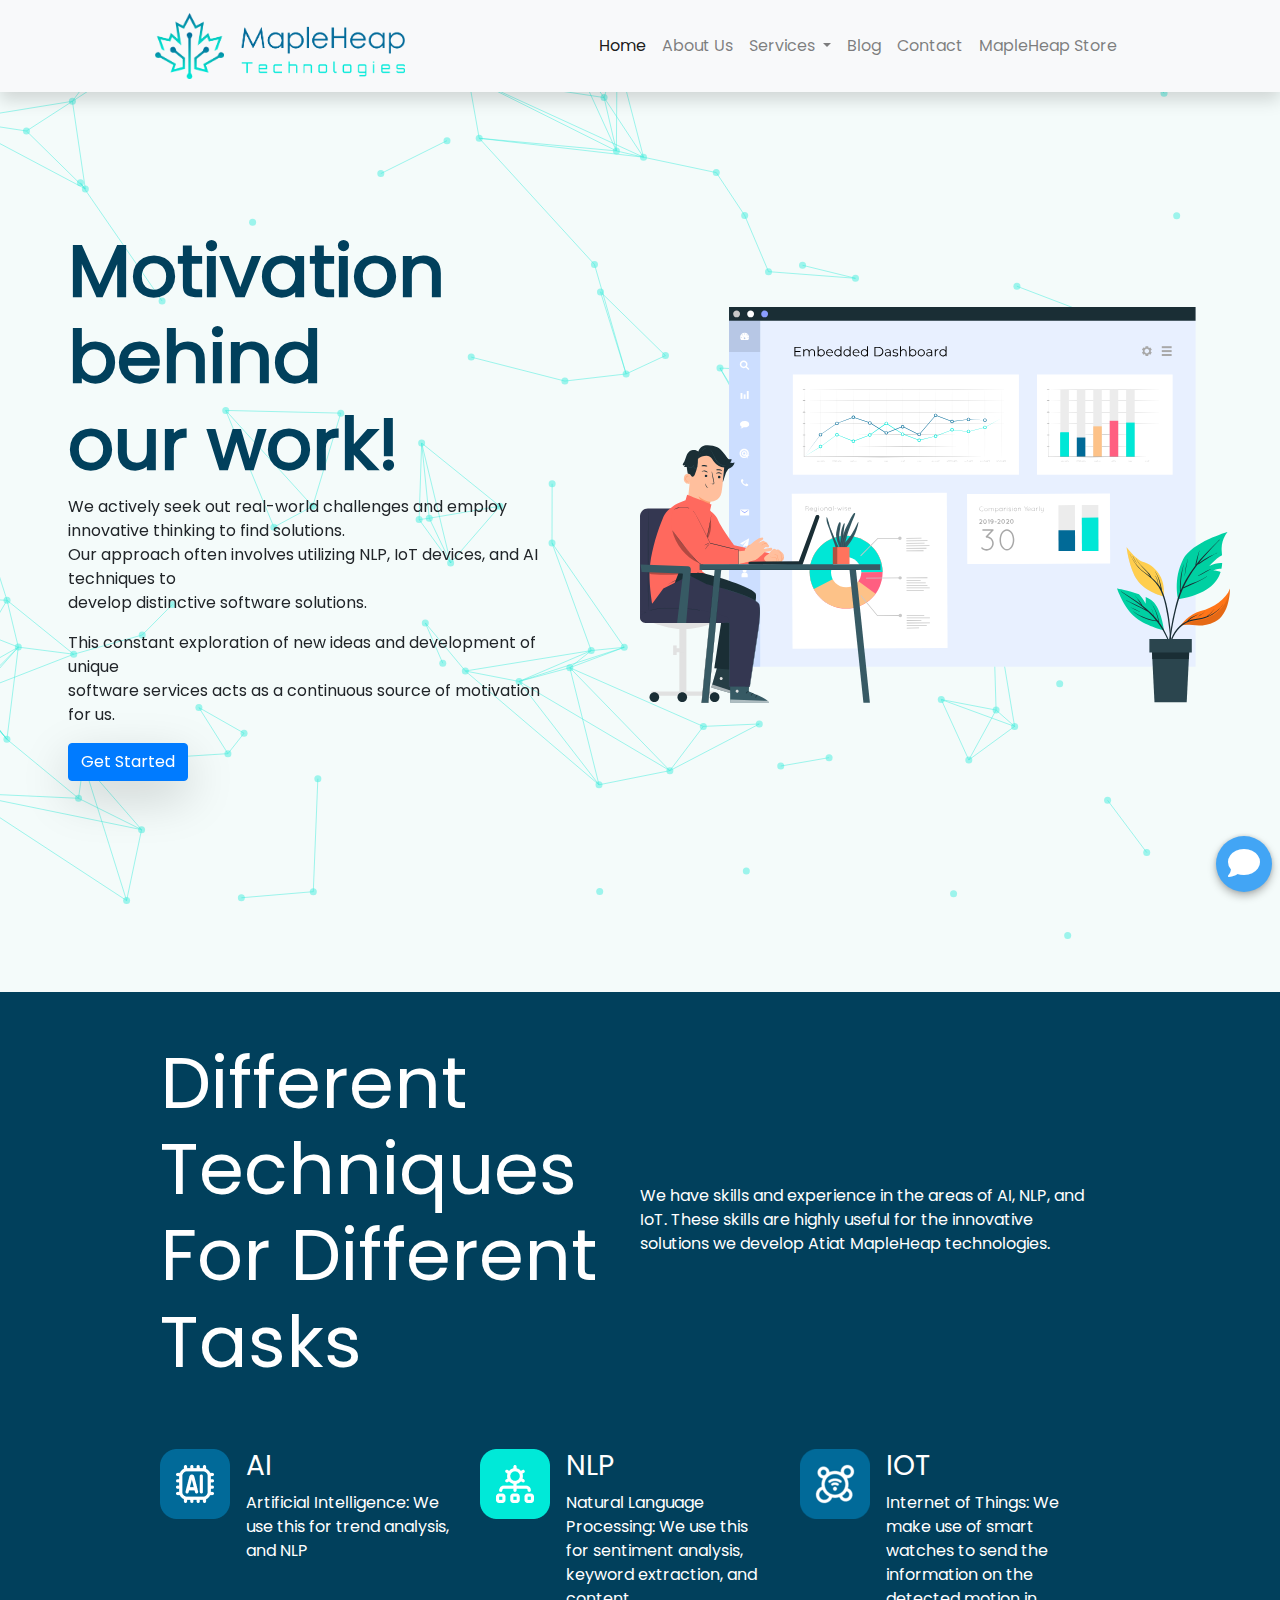
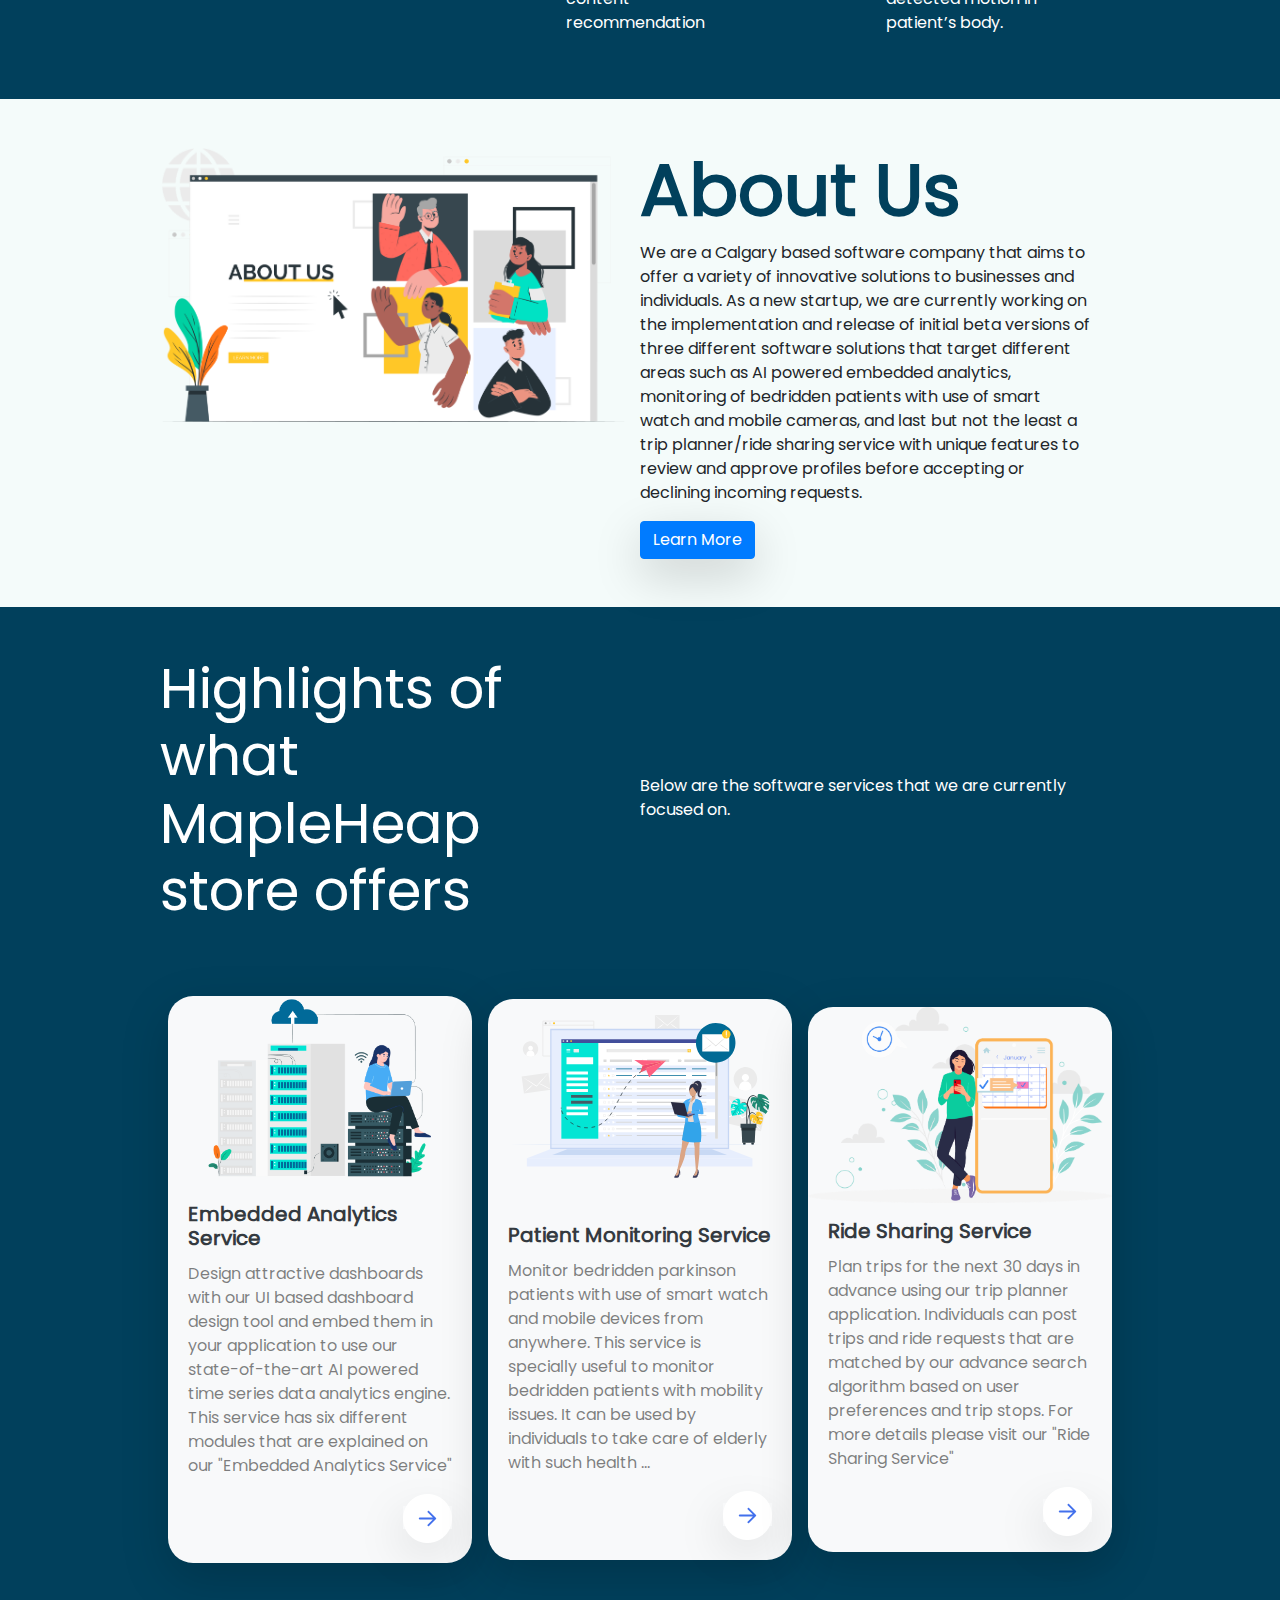
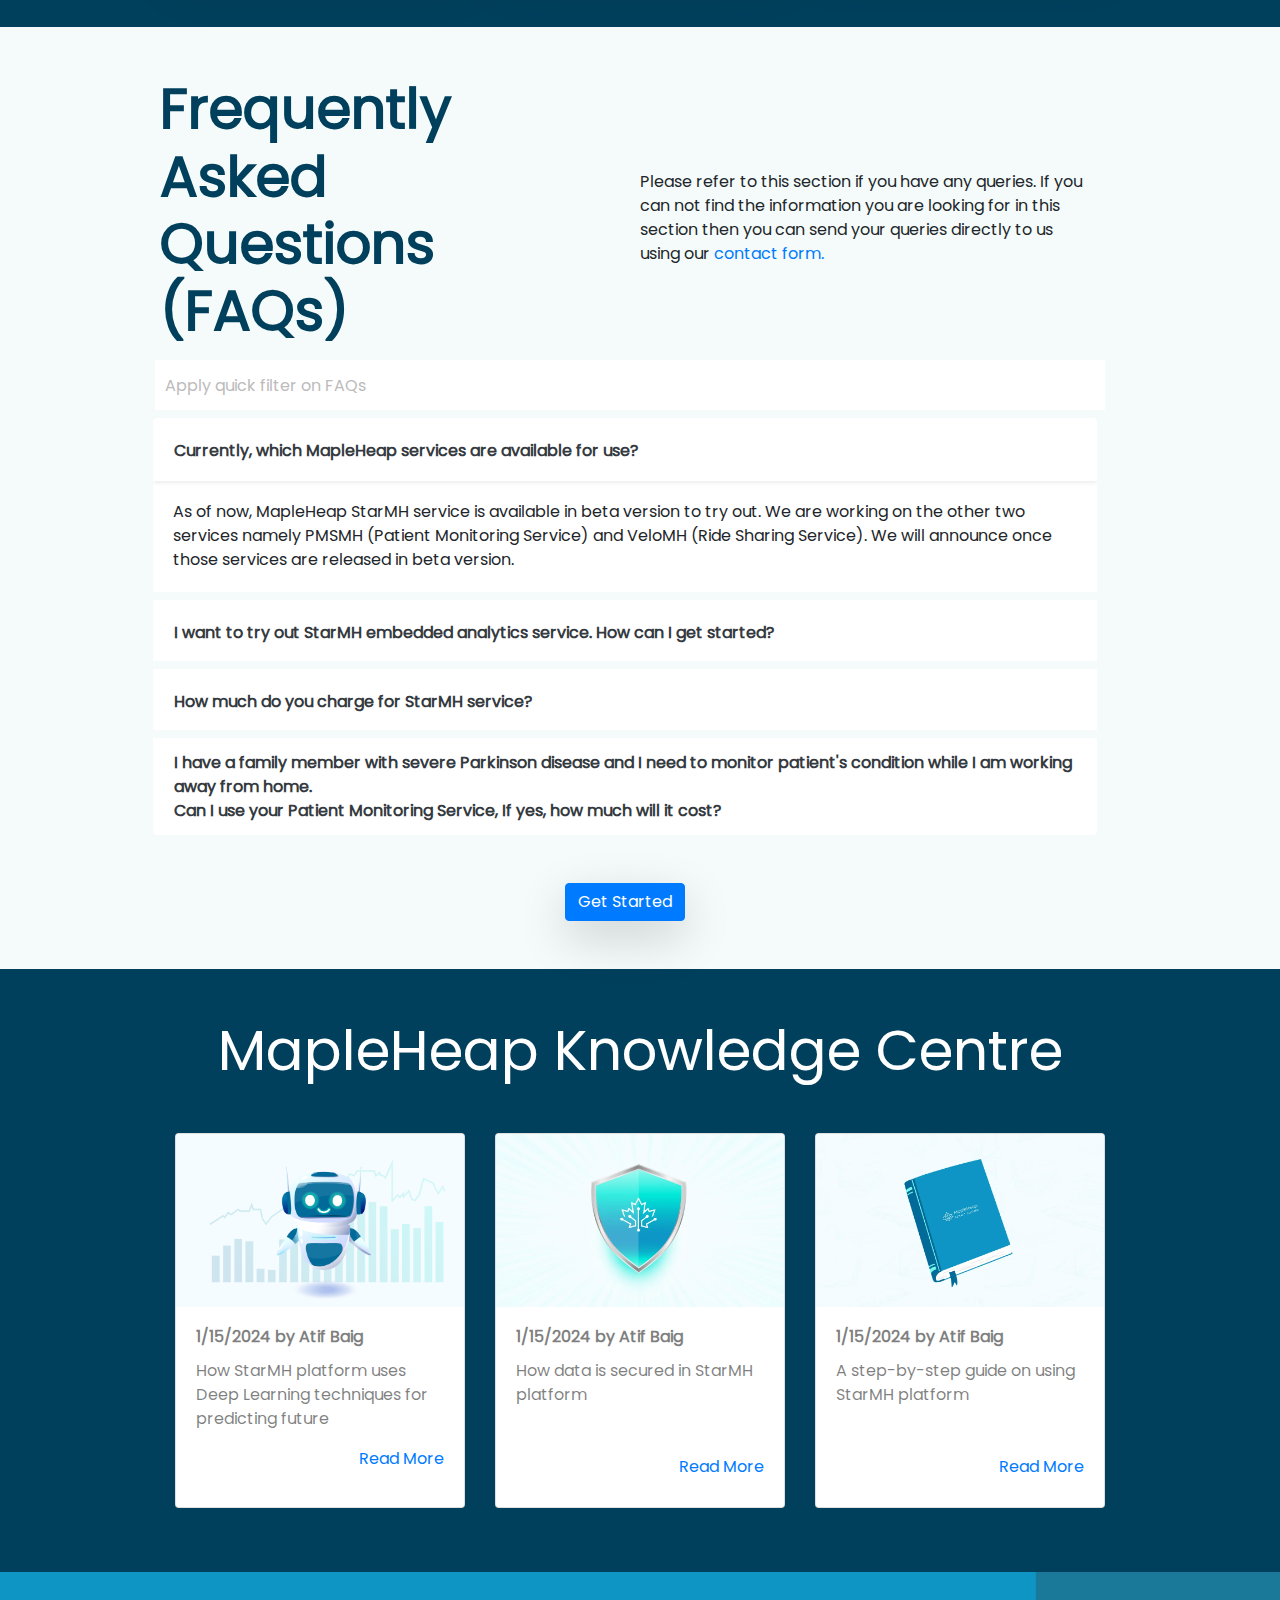
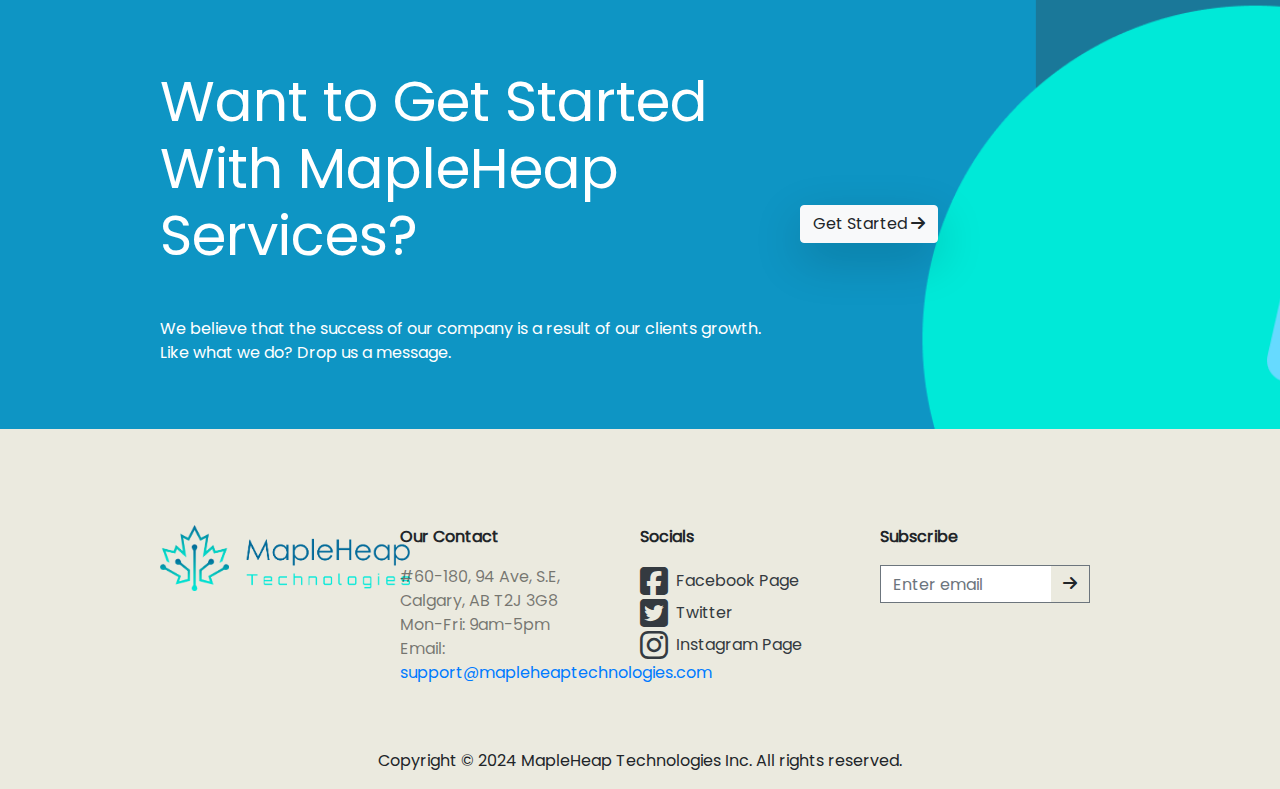
<file: index.html>
<!doctype html>
<html lang="en">
    <head>
        <!-- Required meta tags -->
        <meta charset="utf-8">
        <meta name="viewport" content="width=device-width, initial-scale=1, shrink-to-fit=no">

        <meta name="keywords" content="software company Calgary, software development companies in calgary, custom software development calgary, innovative software solutions calgary, unique and innovative software solutions, ai software company, MapleHeap, Maple Heap Technologies, Maple Heap, mapleheap technologies, calgary based software company, ai powered embedded analytics  ">
<meta name="description" content="Discover innovative software solutions with Maple Heap Technologies. From custom software development to digital transformation, we empower businesses to thrive in the digital landscape.">
<meta name="author" content="Mapleheap Technologies">
<title>Calgary Based Software Company | MapleHeap Technologies</title>
<meta content="https://mapleheaptech.com/" property="og:url">
<link rel="canonical" href="index.html">
<meta content="Calgary Based Software Company | MapleHeap Technologies" property="og:title">
<meta name="twitter:title" content="Calgary Based Software Company | MapleHeap Technologies">
<meta content="website" property="og:type">
<meta property="og:description" content="Mapleheap Technologies is a Calgary based software company offering innovative solutions for businesses. We specialize in AI powered embedded analytics and monitoring bedridden patients with smart ...">
<meta name="twitter:description" content="Mapleheap Technologies is a Calgary based software company offering innovative solutions for businesses. We specialize in AI powered embedded analytics and monitoring bedridden patients with smart ...">
<meta property="og:site_name" content="MapleHeap Technologies">
<meta content="https://assets.zyrosite.com/cdn-cgi/image/format=auto,w=1200,h=630,fit=crop,f=jpeg/AwvjWxzVyZHrXGDa/logo-AGBM81MVqxFL9DM1.png" property="og:image">
<meta content="https://assets.zyrosite.com/cdn-cgi/image/format=auto,w=1200,h=630,fit=crop,f=jpeg/AwvjWxzVyZHrXGDa/logo-AGBM81MVqxFL9DM1.png" name="twitter:image">
<meta content="" property="og:image:alt">
<meta content="" name="twitter:image:alt">
<meta name="twitter:card" content="summary_large_image">
<meta name="google-site-verification" content="36LTATam-WHot24afj4OMF_v4n-lGDnP8o598WHcSMw" />

        <link rel="icon" href="assets/img/icon.png">

        <!-- Bootstrap CSS -->
        <link rel="stylesheet" href="assets/bootstrap-4.4.1-dist/css/bootstrap.min.css">
        <link href="libs/fontawesome/css/fontawesome.css" rel="stylesheet" />
        <link href="libs/fontawesome/css/brands.css" rel="stylesheet" />
        <link href="libs/fontawesome/css/solid.css" rel="stylesheet" />
        <link href="libs/chat/chat.css" rel="stylesheet" type="text/css"/>
                
        <!-- custom style  -->
        <link rel="stylesheet" href="css/style.css">

        <script type="application/ld+json">
            {
                "@context": "https://schema.org",
                "@type": "Organization",
                "name": "MapleHeap Technologies",
                "url": "https://mapleheaptech.com/",
                "logo": "",

                "contactPoint": {
                    "@type": "ContactPoint",
                    "telephone": "",
                    "contactType": "customer service",
                    "areaServed": "CA",
                    "availableLanguage": "en"
                },

                "address": {
                    "@type": "PostalAddress",
                    "streetAddress": "#60-180, 94 Ave, S.E, Calgary, AB T2J 3G8 ",
                    "addressLocality": "Calgary",
                    "postalCode": "T2J 3G8",
                    "addressRegion": "Alberta",
                    "addressCountry": "CA"
                },

                "sameAs": [
                    "https://www.facebook.com/mapleheaptech",
                    "https://twitter.com/mapleheaptech",
                    "https://www.instagram.com/mapleheaptech"
                ]
            }
        </script>

        <!-- Google Tag Manager -->
        <!-- Google Tag Manager -->
        <script>(function(w,d,s,l,i){w[l]=w[l]||[];w[l].push({'gtm.start':
        new Date().getTime(),event:'gtm.js'});var f=d.getElementsByTagName(s)[0],
        j=d.createElement(s),dl=l!='dataLayer'?'&l='+l:'';j.async=true;j.src=
        'https://www.googletagmanager.com/gtm.js?id='+i+dl;f.parentNode.insertBefore(j,f);
        })(window,document,'script','dataLayer','GTM-WHHHBM3G');</script>
        <!-- End Google Tag Manager -->

        <script type="application/ld+json">
        {
          "@context": "https://schema.org",
          "@type": "LocalBusiness",
          "name": "Maple Heap Technologies",
          "image": "https://mapleheaptech.com/assets/img/logo.png",
          "@id": "https://mapleheaptech.com/",
          "url": "https://mapleheaptech.com/",
          "telephone": "",
          "address": {
            "@type": "PostalAddress",
            "streetAddress": "#60-180, 94 Ave",
            "addressLocality": "Calgary",
            "addressRegion": "AB",
            "postalCode": "T2J 3G8",
            "addressCountry": "CA"
          }  
        }
        </script>

        <script type="application/ld+json">
        {
          "@context": "https://schema.org/",
          "@type": "WebSite",
          "name": "MapleHeap Technologies",
          "url": "https://mapleheaptech.com/",
          "potentialAction": {
            "@type": "SearchAction",
            "target": "https://mapleheaptech.com/contact.html{search_term_string}",
            "query-input": "required name=search_term_string"
          }
        }
        </script>

        <script>            
            var xhr = window.XMLHttpRequest ? new XMLHttpRequest() : new ActiveXObject('Microsoft.XMLHTTP');
            var visitmhTrackVisit = (window.location.href.toLowerCase().startsWith('http://localhost')?'http://localhost:4141':'https://mhlink') + '/visitmh/track/visit';
            xhr.open('POST', visitmhTrackVisit);
            xhr.setRequestHeader('X-Requested-With', 'XMLHttpRequest');
            xhr.setRequestHeader('Content-Type', 'application/x-www-form-urlencoded');
            xhr.setRequestHeader('code', '38152098-e0e4-4447-8b25-637eb591e72a');
            xhr.setRequestHeader('linkVisited', window.location.href);
            xhr.send();
        </script>
        <style>
            .green-dot {  /* use on empty div */
                width: 8px;
                height: 8px;
                background: #00FF00;
                border-radius: 50%;
            }
        </style>
    </head>
    <body>
        <!-- Google Tag Manager (noscript) -->
        <noscript>
            <iframe src="https://www.googletagmanager.com/ns.html?id=GTM-WHHHBM3G" height="0" width="0" style="display:none;visibility:hidden"></iframe>
        </noscript>
        <!-- End Google Tag Manager (noscript) -->

        <!-- header -->
        <header id="_header" class="position-relative bg-light shadow">
            <nav class="navbar navbar-expand-lg navbar-light bg-light px-lg-5 offset-lg-1 col-lg-10" style="z-index: 10;">
                <a class="navbar-brand" href="index.html">
                    <img src="assets/img/logo.png" class="d-inline-block align-top" alt="MapleHeap Logo" style="width:250px;">
                </a>
                <button class="navbar-toggler" type="button" data-toggle="collapse" data-target="#navbarSupportedContent" aria-controls="navbarSupportedContent" aria-expanded="false" aria-label="Toggle navigation">
                    <span class="navbar-toggler-icon"></span>
                </button>

                <div class="collapse navbar-collapse" id="navbarSupportedContent">
                    <ul class="navbar-nav ml-auto">
                        <li class="nav-item  active">
                            <a class="nav-link" title="Home" href="index.html">Home <span class="sr-only">(current)</span></a>
                        </li>
                        <li class="nav-item ">
                            <a class="nav-link" title="About Us" href="about.html">About Us</a>
                        </li>
                        <li class="nav-item dropdown ">
                            <a class="nav-link dropdown-toggle" href="index.html#" id="navbarDropdown" role="button" data-toggle="dropdown" aria-haspopup="true" aria-expanded="false">
                                Services
                            </a>
                            <div class="dropdown-menu" aria-labelledby="navbarDropdown">
                                <a class="dropdown-item" title="action" href="services/embedded-analytics-service-beta.html">Embedded Analytics Service</a>
                                <a class="dropdown-item" title="action" href="services/patient-monitoring-service.html">Patient Monitoring Service</a>
                                <div class="dropdown-divider"></div>
                                <a class="dropdown-item" title="action" href="services/ride-sharing-service.html">Ride Sharing Service</a>
                            </div>
                        </li>
                        <li class="nav-item ">
                            <a class="nav-link" title="Blogs" href="blogs/blog-list.html">Blog</a>
                        </li>
                        <li class="nav-item ">
                            <a class="nav-link" title="Contact Us" href="contact.html">Contact</a>
                        </li>
                        <li class="nav-item ">
                            <a class="nav-link" title="Store" href="https://store.mapleheapservice.com/web/login.do" target="_blank">MapleHeap Store</a>
                        </li>
                    </ul>
                </div>
            </nav>
        </header>

<!-- Banner -->
<section id="banner">
    <div id="particles">
        <div id="webcoderskull" class="w-100">
            <div class="row w-100 align-items-center">
                <div class="col-lg-6 col-sm-12 d-flex justify-content-center">
                    <div class="p-md-5">
                        <!-- <p class="text-uppercase font-weight-bold text-danger">Creative work, creative mind</p> -->
                        <h1 class="display-3 banner-text font-weight-bold" style="color:#01405c;">Motivation behind <br>our work!</h1>
                        <div>
                            <p class="m-0">We actively seek out real-world challenges and employ innovative thinking to find solutions.</p>
                            <p class="m-0">Our approach often involves utilizing NLP, IoT devices, and AI techniques to</p>
                            <p class="">develop distinctive software solutions.</p>
                            <p class="m-0">This constant exploration of new ideas and development of unique</p>
                            <p class="">software services acts as a continuous source of motivation for us.</p>
                            <div class="text-lg-left mb-5 mb-lg-0">
                                <button type="button" class="btn btn-primary shadow-lg" onclick="window.location.replace('https://store.mapleheapservice.com/web/register.do')">Get Started</button>
                            </div>
                        </div>
                    </div>
                </div>
                <div class="col-lg-6 col-sm-12">
                    <img src="assets/img/banner.svg" alt="Banner Image" class="w-100 img-fluid">
                </div>
            </div>
        </div>
    </div>
</section>

<!-- Who We Work -->
<section class="module mt-lg-0" id="how-we-work" style="margin-top: 5rem;">
    <div id="work" class="py-5 w-75 m-auto pb-5">
        <!-- <h3 class="text-uppercase font-weight-bold text-danger">Creative work, creative mind</h3> -->
        <div class="row align-items-center w-100">
            <div class="col-lg-6 col-sm-12">
                <p class="display-3 banner-text">
                    Different Techniques For Different Tasks
                </p>
            </div>
            <div class="col-lg-6 col-sm-12">
                <span>
                    We have skills and experience in the areas of AI, NLP, and IoT. These skills are highly useful for the innovative solutions we develop Atiat MapleHeap technologies.
                </span>
            </div>
        </div>
        <div class="row w-100 mt-5">
            <div class="col-lg-4 col-sm-12">
                <div class="counts w-100 curser-pointer mb-3">
                    <div class="d-block d-lg-flex">
                        <div class="align-items-center d-lg-block d-flex mr-2">
                            <div class="icon mr-2">
                                <img class="" src="assets/img/design-icon.png" alt="Velo Images">
                            </div>
                            <div class="d-lg-none d-block">
                                <span class="h3">AI</span>
                            </div>
                        </div>
                        <div>
                            <p class="h3 d-lg-block d-none">AI</p>
                            <span>
                                Artificial Intelligence: We use this for trend analysis, and NLP
                            </span>
                        </div>
                    </div>
                </div>
            </div>
            <div class="col-lg-4 col-sm-12">
                <div class="counts w-100 curser-pointer mb-3">
                    <div class="d-block d-lg-flex">
                        <div class="align-items-center d-lg-block d-flex mr-2">
                            <div class="icon mr-2">
                                <img class="" src="assets/img/dev-icon.png" alt="Velo Images">
                            </div>
                            <div class="d-lg-none d-block">
                                <span class="h3">NLP</span>
                            </div>
                        </div>
                        <div>
                            <p class="h3 d-lg-block d-none">NLP</p>
                            <span>
                                Natural Language Processing: We use this for sentiment analysis, keyword extraction, and content recommendation
                            </span>
                        </div>
                    </div>
                </div>
            </div>
            <div class="col-lg-4 col-sm-12">
                <div class="counts w-100 curser-pointer mb-3">
                    <div class="d-block d-lg-flex">
                        <div class="align-items-center d-lg-block d-flex mr-2">
                            <div class="icon mr-2">
                                <img class="" src="assets/img/qa-icon.png" alt="Velo Images">
                            </div>
                            <div class="d-lg-none d-block">
                                <span class="h3">IOT</span>
                            </div>
                        </div>
                        <div>
                            <p class="h3 d-lg-block d-none">IOT</p>
                            <span>
                                Internet of Things: We make use of smart watches to send the information on the detected motion in patient’s body.
                            </span>
                        </div>
                    </div>
                </div>
            </div>
        </div>
    </div>
</section>

<!-- About us -->
<section class="module" id="about-us">
    <div class="pt-5 w-75 m-auto pb-5">
        <div class="row w-100">
            <div class="col-lg-6 col-sm-12 mb-4 p-0">
                <img src="assets/img/about-us.png" alt="About Us" class="w-100">
            </div>
            <div class="col-lg-6 col-sm-12">
                <!-- <h4 class="text-uppercase font-weight-bold text-danger">About Us</h4> -->
                <p class="h1 display-3 banner-text font-weight-bold" style="color:#01405c;">About Us</p>
                <p>
                    We are a Calgary based software company that aims to offer a variety of innovative solutions to
                    businesses and individuals. As a new startup, we are currently working on the implementation and
                    release of initial beta versions of three different software solutions that target different areas such as AI
                    powered embedded analytics, monitoring of bedridden patients with use of smart watch and mobile
                    cameras, and last but not the least a trip planner/ride sharing service with unique features to review
                    and approve profiles before accepting or declining incoming requests.
                </p>
                <div class="text-lg-left mb-5 mb-lg-0">
                    <button type="button" class="shadow-lg btn btn-primary" onclick="window.location.replace('./about-us.html')">Learn More</button>
                </div>
            </div>
        </div>
    </div>
</section>

<!-- Our Services -->
<section class="module" id="our-services">
    <div id="work" class="py-5 w-75 m-auto pb-5">
        <!-- <h5 class="text-uppercase font-weight-bold text-danger">Our services</h5> -->
        <div class="row align-items-center w-100 mb-5">
            <div class="col-lg-6 col-sm-12">
                <p class="display-4 banner-text">
                    Highlights of what MapleHeap store offers
                </p>
            </div>
            <div class="col-lg-6 col-sm-12">
                <span>
                    Below are the software services that we are currently focused on.
                </span>
            </div>
        </div>
        <div class="row w-100 mt-5 m-auto align-items-center">
            <div class="col-lg-4 col-sm-12 p-0 p-lg-2 p-md-2">
                <div class="card border-0 shadow-lg services-cards bg-light mb-2">
                    <img src="assets/img/service-1.png" class="card-img-top m-auto w-75" alt="Embedded Analytics Service">
                    <div class="card-body">
                        <h5 class="card-title text-dark font-weight-bold">Embedded Analytics Service</h5>
                        <p class="card-text text-black-50">
                            Design attractive dashboards with our UI based dashboard design tool and embed them in your application to use our state-of-the-art AI powered time series data analytics engine. This service has six different modules that are explained on our "Embedded Analytics Service"
                        </p>
                        <div class="text-right">
                            <a title="Learn More" class="shadow-lg" href="services/embedded-analytics-service-beta.html">
                                <img src="assets/img/arrow.png" alt="Learn More">
                            </a>
                        </div>
                    </div>
                </div>
            </div>
            <div class="col-lg-4 col-sm-12 p-0 p-lg-2 p-md-2">
                <div class="card border-0 shadow-lg services-cards bg-light mb-2">
                    <img src="assets/img/service-2.svg" class="card-img-top w-100" alt="Patient Monitoring Service">
                    <div class="card-body">
                        <h5 class="card-title text-dark font-weight-bold">Patient Monitoring Service</h5>
                        <p class="card-text text-black-50">
                            Monitor bedridden parkinson patients with use of smart watch and mobile devices from anywhere. This service is specially useful to monitor bedridden patients with mobility issues. It can be used by individuals to take care of elderly with such health  ...
                        </p>
                        <div class="text-right">
                            <a title="Learn More" class="shadow-lg" href="https://mapleheaptech.com/services/patient-monitoring-service-coming-soon.html">
                                <img src="assets/img/arrow.png" alt="Learn More">
                            </a>
                        </div>
                    </div>
                </div>
            </div>
            <div class="col-lg-4 col-sm-12 p-0 p-lg-2 p-md-2">
                <div class="card border-0 shadow-lg services-cards bg-light mb-2">
                    <img src="assets/img/service-3.png" class="card-img-top w-100" alt="Ride Sharing Service">
                    <div class="card-body py-3">
                        <h5 class="card-title text-dark font-weight-bold">Ride Sharing Service</h5>
                        <p class="card-text text-black-50">
                            Plan trips for the next 30 days in advance using our trip planner application. Individuals can post trips and ride requests that are matched by our advance search algorithm based on user preferences and trip stops. For more details please visit our "Ride Sharing Service"
                        </p>
                        <div class="text-right">
                            <a title="Learn More" class="shadow-lg" href="https://mapleheaptech.com/services/ride-sharing-service-coming-soon.html">
                                <img src="assets/img/arrow.png" alt="Learn More">
                            </a>
                        </div>
                    </div>
                </div>
            </div>
        </div>
    </div>
</section>

<!-- Testimonial -->
<!--     <section class="module d-none" id="testimonial-area">
      <div class="pt-5 w-75 m-auto pb-5">
          <div class="row w-100">
              <div class="col-md-8 offset-md-2">
                  <div class="section-heading text-center">
                      <h5>Testimony </h5>
                      <h2>A Word From Our Customers</h2>
                      <p>Lorem ipsum dolor sit amet, consectetur adipiscing elit, sed do eiusmod tempor incididunt ut labore et dolore magna aliqua. Ut enim ad minim veniam. </p>
                  </div>
              </div>
          </div>
          <div class="testi-wrap">
              <div class="client-single active position-1" data-position="position-1">
                  <div class="client-img">
                      <img src="assets/img/testi.png" alt="">
                  </div>
                  <div class="client-comment">
                      <h3>Lorem ipsum dolor sit amet, consectetur adipiscing elit, sed do eiusmod tempor incididunt ut labore et dolore magna aliqua. Ut enim ad minim veniam, quis nostrud exercitation ullamco laboris nisi ut aliquip ex ea commodo consequat. </h3>
                      <span><i class="fa fa-quote-left"></i></span>
                  </div>
                  <div class="client-info">
                      <h3>James Jokovic</h3>
                      <p><a href="javascript:void(0)">IT Consultant</a></p>
                  </div>
              </div>
            
              <div class="client-single inactive position-2" data-position="position-2">
                  <div class="client-img">
                      <img src="assets/img/b1.png" alt="">
                  </div>
                  <div class="client-comment">
                      <h3>Lorem ipsum dolor sit amet, consectetur adipiscing elit, sed do eiusmod tempor incididunt ut labore et dolore magna aliqua. Ut enim ad minim veniam, quis nostrud exercitation ullamco laboris nisi ut aliquip ex ea commodo consequat. </h3>
                      <span><i class="fa fa-quote-left"></i></span>
                  </div>
                  <div class="client-info">
                      <h3>James Jokovic</h3>
                      <p><a href="javascript:void(0)">IT Consultant</a></p>
                  </div>
              </div>
          
              <div class="client-single inactive position-3" data-position="position-3">
                  <div class="client-img">
                      <img src="assets/img/b2.png" alt="">
                  </div>
                  <div class="client-comment">
                      <h3>Lorem ipsum dolor sit amet, consectetur adipiscing elit, sed do eiusmod tempor incididunt ut labore et dolore magna aliqua. Ut enim ad minim veniam, quis nostrud exercitation ullamco laboris nisi ut aliquip ex ea commodo consequat. </h3>
                      <span><i class="fa fa-quote-left"></i></span>
                  </div>
                  <div class="client-info">
                      <h3>James Jokovic</h3>
                      <p><a href="javascript:void(0)">IT Consultant</a></p>
                  </div>
              </div>
             
              <div class="client-single inactive position-4" data-position="position-4">
                  <div class="client-img">
                      <img src="assets/img/b3.png" alt="">
                  </div>
                  <div class="client-comment">
                      <h3>Lorem ipsum dolor sit amet, consectetur adipiscing elit, sed do eiusmod tempor incididunt ut labore et dolore magna aliqua. Ut enim ad minim veniam, quis nostrud exercitation ullamco laboris nisi ut aliquip ex ea commodo consequat. </h3>
                      <span><i class="fa fa-quote-left"></i></span>
                  </div>
                  <div class="client-info">
                      <h3>James Jokovic</h3>
                      <p><a href="javascript:void(0)">IT Consultant</a></p>
                  </div>
              </div>
            
              <div class="client-single inactive position-5" data-position="position-5">
                  <div class="client-img">
                      <img src="assets/img/b3.png" alt="">
                  </div>
                  <div class="client-comment">
                      <h3>Lorem ipsum dolor sit amet, consectetur adipiscing elit, sed do eiusmod tempor incididunt ut labore et dolore magna aliqua. Ut enim ad minim veniam, quis nostrud exercitation ullamco laboris nisi ut aliquip ex ea commodo consequat. </h3>
                      <span><i class="fa fa-quote-left"></i></span>
                  </div>
                  <div class="client-info">
                      <h3>James Jokovic</h3>
                      <p><a href="javascript:void(0)">IT Consultant</a></p>
                  </div>
              </div>
            
              <div class="client-single inactive position-6" data-position="position-6">
                  <div class="client-img">
                      <img src="assets/img/b3.png" alt="">
                  </div>
                  <div class="client-comment">
                      <h3>Lorem ipsum dolor sit amet, consectetur adipiscing elit, sed do eiusmod tempor incididunt ut labore et dolore magna aliqua. Ut enim ad minim veniam, quis nostrud exercitation ullamco laboris nisi ut aliquip ex ea commodo consequat. </h3>
                      <span><i class="fa fa-quote-left"></i></span>
                  </div>
                  <div class="client-info">
                      <h3>James Jokovic</h3>
                      <p><a href="javascript:void(0)">IT Consultant</a></p>
                  </div>
              </div>
            
              <div class="client-single inactive position-7" data-position="position-7">
                  <div class="client-img">
                      <img src="assets/img/b3.png" width="40px" alt="">
                  </div>
                  <div class="client-comment">
                      <h3>Lorem ipsum dolor sit amet, consectetur adipiscing elit, sed do eiusmod tempor incididunt ut labore et dolore magna aliqua. Ut enim ad minim veniam, quis nostrud exercitation ullamco laboris nisi ut aliquip ex ea commodo consequat. </h3>
                      <span><i class="fa fa-quote-left"></i></span>
                  </div>
                  <div class="client-info">
                      <h3>James Jokovic</h3>
                      <p><a href="javascript:void(0)">IT Consultant</a></p>
                  </div>
              </div>
             
          </div>
      </div>
    </section> -->

<!-- FAQs -->
<section class="module" id="faqs">
    <div class="pt-5 w-75 m-auto pb-5">
        <!-- For demo purpose -->
        <!-- <h3 class="text-uppercase font-weight-bold text-danger">Faqs</h3> -->
        <div class="row align-items-center w-100">
            <div class="col-lg-6 col-sm-12">
                <p class="display-4 banner-text display-3 banner-text font-weight-bold" style="color:#01405c;">
                    Frequently Asked Questions (FAQs)
                </p>
            </div>
            <div class="col-lg-6 col-sm-12">
                <span>
                    Please refer to this section if you have any queries. If you can not find the information you are looking for in this section then you can send your queries directly to us using our
                    <a href="https://mapleheaptech.com/contact-us.html" target="_blank">contact form.</a>
                </span>
            </div>
        </div>
        <div class="row w-100">
            <div class="col-12 mx-auto p-0">
                <input type="text" placeholder="Apply quick filter on FAQs" class="border-0" style="margin-left:10px;padding-left:10px;width:99%;height:50px;" onkeyup="if(this.value === '') { $('#mapleHeapFAQs .card').show(); } else {
                    var cards = document.querySelectorAll('#mapleHeapFAQs .card');
                    for(var i = 0; i < cards.length; i++) {
                        var card = cards[i];
                        if($(card).text().toLowerCase().includes(this.value.toLowerCase())) {
                            $(card).show();
                        } else {
                            $(card).hide();
                        }
                    }
                }"/>
                <!-- Accordion -->
                <div id="mapleHeapFAQs" class="accordion">
                    <!-- Accordion item 1 -->
                    <div class="border-0 card m-2">
                        <div id="headingOne" data-toggle="collapse" data-target="#collapseOne" class="card-header bg-white shadow-sm border-0">
                            <h2 class="mb-0">
                                <button type="button" data-toggle="collapse" data-target="#collapseOne" aria-expanded="true"
                                        aria-controls="collapseOne"
                                        class="btn btn-link text-dark font-weight-bold collapsible-link" style="padding:0px;color:#003d58;text-align: left;">Currently, which MapleHeap services are available for use?</button>
                            </h2>
                        </div>
                        <div id="collapseOne" aria-labelledby="headingOne" data-parent="#mapleHeapFAQs" class="collapse show">
                            <div class="card-body">
                                <p class="font-weight-light m-0">As of now, MapleHeap StarMH service is available in beta version to try out. We are working on the other two services namely PMSMH (Patient Monitoring Service) and VeloMH (Ride Sharing Service). We will announce once those services are released in beta version. 
                                </p>
                            </div>
                        </div>
                    </div><!-- End -->

                    <!-- Accordion item 2 -->
                    <div class="border-0 card m-2">
                        <div id="headingTwo" data-toggle="collapse" data-target="#collapseTwo" class="card-header bg-white shadow-sm border-0">
                            <h2 class="mb-0">
                                <button type="button" data-toggle="collapse" data-target="#collapseTwo" aria-expanded="false"
                                        aria-controls="collapseTwo"
                                        class="btn btn-link collapsed text-dark font-weight-bold collapsible-link" style="padding:0px;color:#003d58;text-align: left;">I want to try out StarMH embedded analytics service. How can I get started?</button>
                            </h2>
                        </div>
                        <div id="collapseTwo" aria-labelledby="headingTwo" data-parent="#mapleHeapFAQs" class="collapse">
                            <div class="card-body">
                                <p class="font-weight-light m-0">StarMH embedded analytics service is currently in beta version which is free to test. It has multiple modules and most of them need on-premise installation. The designer tool however is available online. You need to do a free sign-up for MapleHeap company/business account to start building dashboard designs with our drag and drop design tool.<br/><br/>
                                    For the on-premise installation of other modules, you might have to contact us using our <a href="https://mapleheaptech.com/contact-us.html" target="_blank">contact form.</a>
                                </p>
                            </div>
                        </div>
                    </div><!-- End -->

                    <!-- Accordion item 3 -->
                    <div class="border-0 card m-2">
                        <div id="headingThree" data-toggle="collapse" data-target="#collapseThree" class="card-header bg-white shadow-sm border-0">
                            <h2 class="mb-0">
                                <button type="button" data-toggle="collapse" data-target="#collapseThree" aria-expanded="false"
                                        aria-controls="collapseThree"
                                        class="btn btn-link collapsed text-dark font-weight-bold collapsible-link" style="padding:0px;color:#003d58;text-align: left;">How much do you charge for StarMH service?</button>
                            </h2>
                        </div>
                        <div id="collapseThree" aria-labelledby="headingThree" data-parent="#mapleHeapFAQs" class="collapse">
                            <div class="card-body">
                                <p class="font-weight-light m-0">Since it is available in beta version, we do not charge anything for using it as of now. In future, we plan to keep StarMH service affordable especially for small and medium sized companies. So, you can see it as a feasible option even with a low budget.</p>
                            </div>
                        </div>
                    </div><!-- End -->
                    
                    <!-- Accordion item 4 -->
                    <div class="border-0 card m-2">
                        <div id="headingFour" data-toggle="collapse" data-target="#collapseFour" class="card-header bg-white shadow-sm border-0">
                            <h2 class="mb-0">
                                <button type="button" data-toggle="collapse" data-target="#collapseFour" aria-expanded="false"
                                        aria-controls="collapseFour"
                                        class="btn btn-link collapsed text-dark font-weight-bold collapsible-link" style="padding:0px;color:#003d58;text-align:left;">I have a family member with severe Parkinson disease and I need to monitor patient's condition while I am working away from home.<br/> Can I use your Patient Monitoring Service, If yes, how much will it cost?</button>
                            </h2>
                        </div>
                        <div id="collapseFour" aria-labelledby="headingFour" data-parent="#mapleHeapFAQs" class="collapse">
                            <div class="card-body">
                                <p class="font-weight-light m-0">It is expected to be available in next few months, we will announce it on website. You can also subscribe with your email to get notifications on the release of new MapleHeap services. This service is based on a CSR (Corporate Social Responsibility) model that aims to create a positive impact in society by providing people with a patient monitoring tool with a negligible fee. Behind this service, our mission is to serve people without thinking about our profits.</p>
                            </div>
                        </div>
                    </div><!-- End -->
                </div><!-- End -->
                <div class="f_btn text-center mt-5">
                    <button class="btn btn-primary rounded shadow-lg" onclick="window.location.replace('https://store.mapleheapservice.com/web/register.do')">Get Started</button>
                </div>
            </div>
        </div>
    </div>
</section>

<!-- Blog -->
<section class="module" id="blogs">
    <div id="blogs" class="pt-5 w-75 m-auto pb-5">
        <!-- <h5 class="text-uppercase font-weight-bold text-danger text-center">Blog</h5> -->
        <div class="w-100 mb-5">
            <div class="">
                <p class="display-4 banner-text text-center">
                    MapleHeap Knowledge Centre
                </p>
            </div>
        </div>
        <div class="row w-100 m-auto mt-5">
            <div class="col-lg-4 col-sm-12 mb-3">
                <div class="card blog-cards h-100 mb-2">
                    <img src="assets/img/blog1.png" class="card-img-top w-100" alt="Embedded Analytics Service">
                    <div class="card-body">
                        <h6 class="card-title font-weight-bold text-black-50">1/15/2024 by Atif Baig</h6>
                        <p class="card-text text-black-50">How StarMH platform uses Deep Learning techniques for predicting future</p>
                        <div class="text-right">
                            <a title="Learn More" href="blogs/how-starmh-platform-uses-deep-learning-techniques-for-predicting-future.html">
                                Read More
                            </a>
                        </div>
                    </div>
                </div>
            </div>
            <div class="col-lg-4 col-sm-12 mb-3">
                <div class="card blog-cards h-100 mb-2">
                    <img src="assets/img/blog2.webp" class="card-img-top w-100" alt="Patient Monitoring Service">
                    <div class="card-body">
                        <h6 class="card-title font-weight-bold text-black-50">1/15/2024 by Atif Baig</h6>
                        <p class="card-text text-black-50 mb-5">How data is secured in StarMH platform</p>
                        <div class="text-right">
                            <a title="Learn More" href="blogs/how-data-is-secured-in-starmh-platform.html">
                                Read More
                            </a>
                        </div>
                    </div>
                </div>
            </div>
            <div class="col-lg-4 col-sm-12 mb-3">
                <div class="card blog-cards h-100 mb-2">
                    <img src="assets/img/blog3.webp" class="card-img-top w-100" alt="Ride Sharing Service">
                    <div class="card-body">
                        <h6 class="card-title font-weight-bold text-black-50">1/15/2024 by Atif Baig</h6>
                        <p class="card-text text-black-50 mb-5">A step-by-step guide on using StarMH platform</p>
                        <div class="text-right">
                            <a title="Learn More" href="blogs/a-step-by-step-guide-on-using-starmh-platform.html">
                                Read More
                            </a>
                        </div>
                    </div>
                </div>
            </div>
        </div>
    </div>
</section>

<!-- We Like To Start -->
<section class="module" id="sWorks">
    <div id="start-work" class="pt-5 w-75 m-auto pb-5">
        <div class="row w-100 mt-5">
            <div class="col-lg-8 col-sm-12">
                <span class="display-4 banner-text text-white">Want to Get Started With MapleHeap Services?</span>
                <p class="text-white mt-5">We believe that the success of our company is a result of our clients growth. Like what we do? Drop us a message.</p>
            </div>
            <div class="align-items-center col-lg-4 col-sm-12 d-flex">
                <button class="btn btn-light shadow-lg" onclick="window.location.replace('https://store.mapleheapservice.com/web/register.do')">Get Started <i class="fa fa-arrow-right"></i></button>
            </div>
        </div>
    </div>
</section>        <footer id="_footer">
            <div class="pt-5 w-75 m-auto pb-5">
	    <div class="row w-100 mt-5">
	      <div class="col-lg-3 col-sm-12" style="text-align: left;">
                  <img src="assets/img/logo.png" class="d-inline-block align-top" alt="MapleHeap Logo" style="width:250px;">
	      </div>
	      <div class="col-lg-3 col-sm-12" style="text-align: left;">
	        <b>Our Contact</b>
	        <ul class="list-unstyled mt-3 text-black-50">
	          <li>#60-180, 94 Ave, S.E, Calgary, AB T2J 3G8</li>
	          <li>Mon-Fri: 9am-5pm</li>
	          <li>
	            Email: <a class="text-decoration-none" href="cdn-cgi/l/email-protection.html#42313732322d3036022f23322e272a2723323627212a2c2d2e2d252b27316c212d2f"><span class="__cf_email__" data-cfemail="fc8f898c8c938e88bc919d8c909994999d8c88999f94929390939b95998fd29f9391">[email&#160;protected]</span></a>
	          </li>
	        </ul>
	      </div>
                <div class="col-lg-3 col-sm-12" style="text-align: left;">
	        <b>Socials</b>
	        <ul class="list-unstyled mt-3 text-black-50">
	          <li>
	          	<a href="https://www.facebook.com/" title="Facebook Page" class="align-items-center d-flex text-dark text-decoration-none">
	          		<i class="fa-brands fa-facebook-square pr-2 fa-2x"></i> Facebook Page
	          	</a>
	          </li>
	          <li>
	          	<a href="https://twitter.com/" title="Twitter" class="align-items-center d-flex text-dark text-decoration-none">
	          		<i class="fa-brands fa-twitter-square pr-2 fa-2x"></i> Twitter
	          	</a>
	          </li>
	          <li>
	            <a href="https://www.instagram.com/" title="Instagram Page" class="align-items-center d-flex text-dark text-decoration-none">
	            	<i class="fa-brands fa-instagram pr-2 fa-2x"></i> Instagram Page
	            </a>
	          </li>
	        </ul>
	      </div>
	      <div class="col-lg-3 col-sm-12" style="text-align: left;">
	        <b>Subscribe</b>
                <form id="visitmhSubscriptionForm" method="post">
                    <div class="d-flex mt-3 mb-3">
                      <input type="email" name="visitmhSubscriptionEmail" class="border-right-0 border-secondary form-control rounded-0" id="visitmhSubscriptionEmail" aria-describedby="emailHelp" placeholder="Enter email">
                      <input name="visitmhSubscriptionRedirectUrl" type="hidden"/>
                      <button type="submit" class="border border-left-0 border-secondary btn rounded-0"><i class="fa fa-arrow-right"></i></button>
                    </div>
                </form>   
                <script data-cfasync="false" src="cdn-cgi/scripts/5c5dd728/cloudflare-static/email-decode.min.js"></script><script>            
                    var subscriptionForm = document.getElementById('visitmhSubscriptionForm');
                    subscriptionForm.action = (window.location.href.toLowerCase().startsWith('http://localhost')?'http://localhost:4141':'https://visitmh.mapleheapservice.com') + '/visitmh/website/subscribe/email/38152098-e0e4-4447-8b25-637eb591e72a';    
                    document.querySelector('#visitmhSubscriptionForm input[name=visitmhSubscriptionRedirectUrl]').value = window.location.href;
                </script>	        
	      </div>
	    </div>
	  </div>
	  <p class="m-0 p-0 pb-3 text-center">Copyright © 2024 MapleHeap Technologies Inc. All rights reserved.</p>
        </footer>
        <div class="chat-container">
            <div class="fabs h-100 m-0 p-1">
                <div class="chat h-100">
                    <div class="chat_header p-0">
                        <div class="align-items-center p-4 chat_option d-flex justify-content-between">
                            <div class="align-items-center d-flex justify-content-between">
                                <div class="header_img mr-3">
                                  <img src="./assets/img/robot.png" loading="lazy" alt="MapleHeap Logo" class="m-0 p-0" />
                                </div>
                                <div>
                                    <span id="chat_head">MapleHeap</span><span class="agent">Chatbot</span> <span class="agent"></span>
                                </div>
                            </div>
                            <div>
                                <span class="fa fa-times fa-2x" onclick="toggleFab();"></span>
                            </div>
                        </div>
                    </div>
                    <div id="chat_converse" class="chat_conversion h-100 chat_converse" style="text-align:left;">
                    </div>
                    <div class="fab_field">
                        <a id="fab_camera" class="fab"><i class="fa fa-camera" style="color:grey"></i></a>
                        <a id="fab_send" class="fab"><i class="fa fa-paper-plane" style="color:grey"></i></a>
                        <textarea id="chatSend" name="chat_message" disabled="" style="background-color: #eaf0f6;color:grey;" class="chat_field chat_message">&nbsp;&nbsp;Choose an option</textarea>
                    </div>
                </div>
            </div>
            <a id="prime" class="fab fixed-bottom position-fixed mb-2 mr-0 mr-2" style="color:white;">
                <i class="prime fa fa-comment"></i>
            </a>
        </div>
        <!-- jQuery first, then Popper.js, then Bootstrap JS -->
        <script src="js/jquery-3.4.1.slim.min.js"></script>
        <script src="js/popper.min.js"></script>
        <script src="assets/bootstrap-4.4.1-dist/js/bootstrap.min.js"></script>
        <script src="js/main.js"></script>
        <script src="libs/chat/chat.js" type="text/javascript"></script>
        <script src="libs/chat/mapleheap-chat.js" type="text/javascript"></script>
    </body>
</html>
</file>
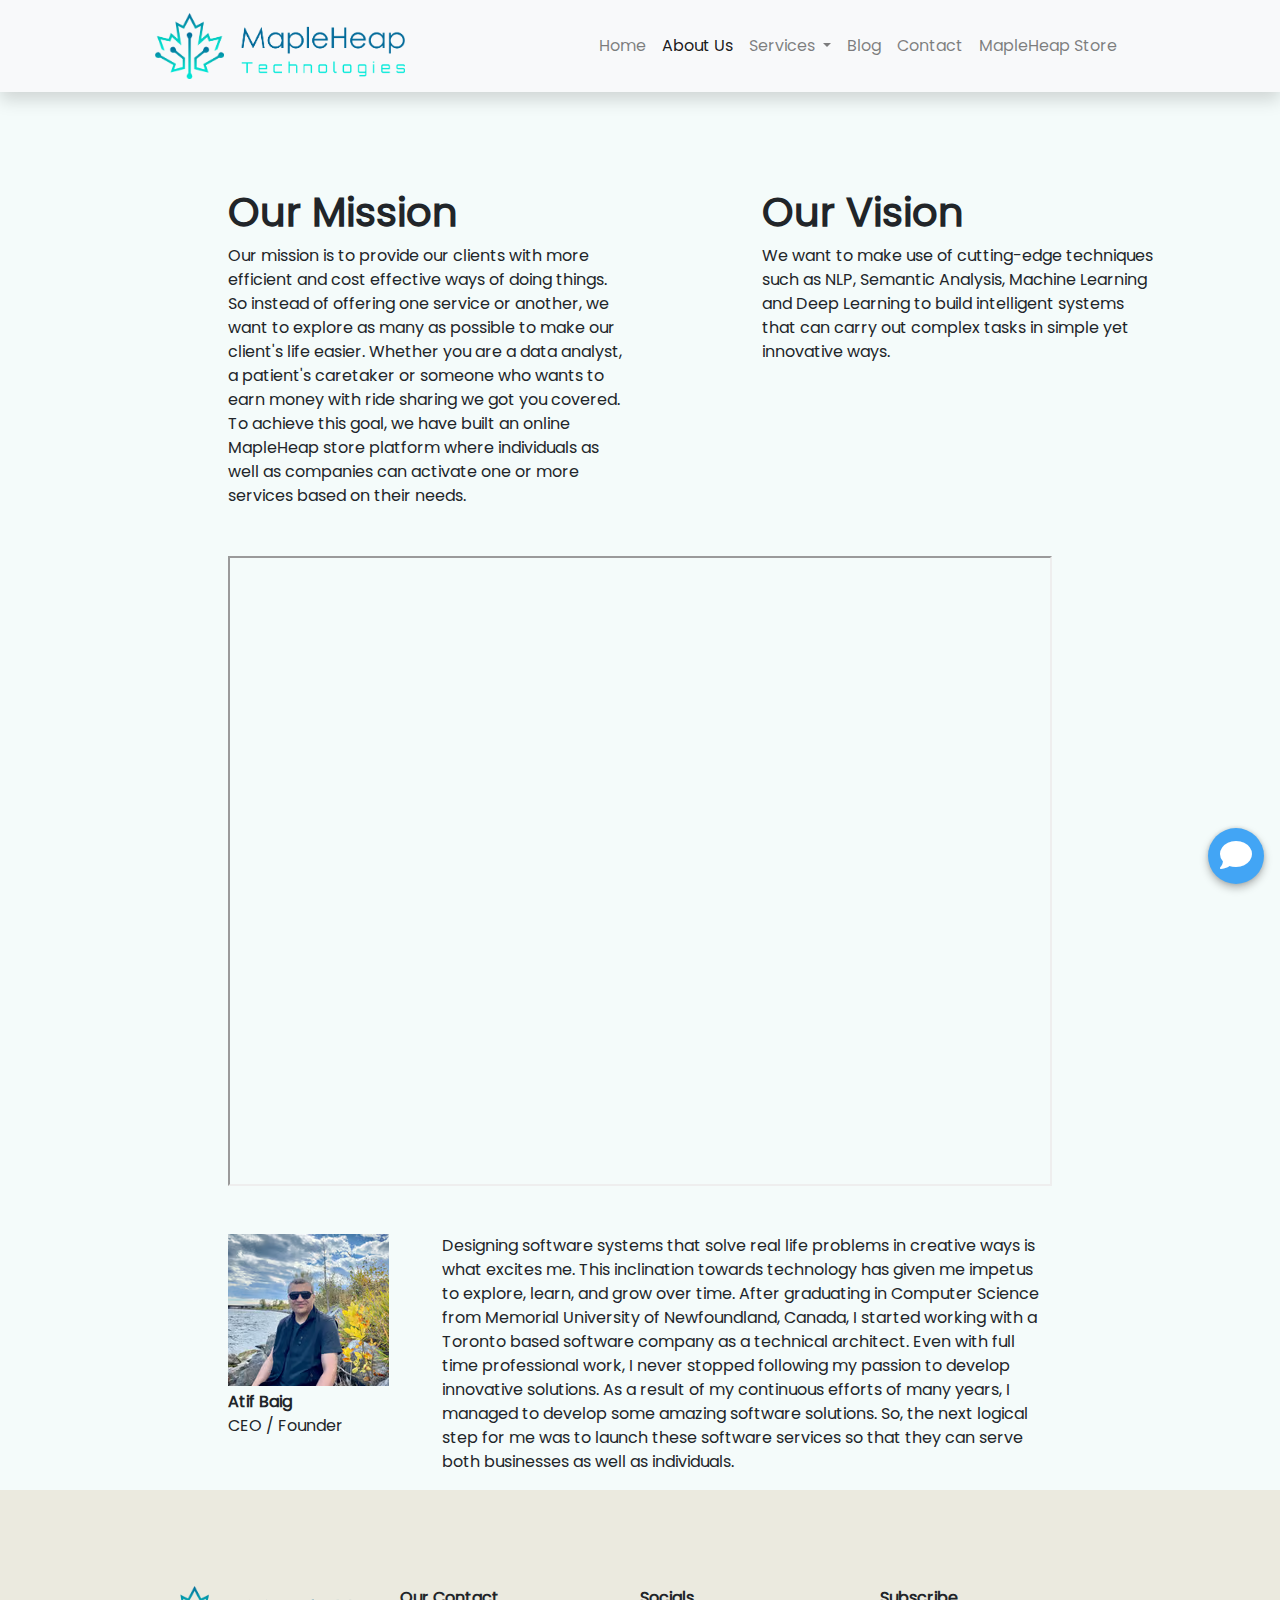
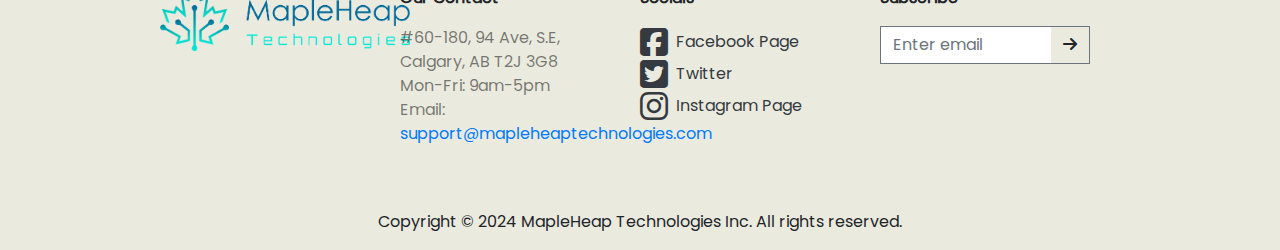
<file: about.html>
<!doctype html>
<html lang="en">
    <head>
        <!-- Required meta tags -->
        <meta charset="utf-8">
        <meta name="viewport" content="width=device-width, initial-scale=1, shrink-to-fit=no">

        <title>About Us - Innovating for a Digital Future | MapleHeap Technologies</title>
<meta name="description" content="Unleash your business potential with Mapleheap Tech! We provide reliable IT solutions &amp; support for businesses of all sizes. Get a free consultation today!">

        <link rel="icon" href="assets/img/icon.png">

        <!-- Bootstrap CSS -->
        <link rel="stylesheet" href="assets/bootstrap-4.4.1-dist/css/bootstrap.min.css">
        <link href="libs/fontawesome/css/fontawesome.css" rel="stylesheet" />
        <link href="libs/fontawesome/css/brands.css" rel="stylesheet" />
        <link href="libs/fontawesome/css/solid.css" rel="stylesheet" />
        <link href="libs/chat/chat.css" rel="stylesheet" type="text/css"/>
                
        <!-- custom style  -->
        <link rel="stylesheet" href="css/style.css">

        <script type="application/ld+json">
            {
            "@context": "https://schema.org",
            "@type": "Organization",
            "name": "MapleHeap Technologies",
            "url": "https://mapleheaptech.com/",
            "logo": "",
            "contactPoint": {
            "@type": "ContactPoint",
            "telephone": "",
            "contactType": "customer service",
            "areaServed": "CA",
            "availableLanguage": "en"
            },
            "address": {
            "@type": "PostalAddress",
            "streetAddress": "#60-180, 94 Ave, S.E, Calgary, AB T2J 3G8 ",
            "addressLocality": "Calgary",
            "postalCode": "T2J 3G8",
            "addressRegion": "Alberta",
            "addressCountry": "CA"

            },
            "sameAs": [
            "https://www.facebook.com/mapleheaptech",
            "https://twitter.com/mapleheaptech",
            "https://www.instagram.com/mapleheaptech"
            ]
            }
        </script>
        <script>            
            var xhr = window.XMLHttpRequest ? new XMLHttpRequest() : new ActiveXObject('Microsoft.XMLHTTP');
            var visitmhTrackVisit = (window.location.href.toLowerCase().startsWith('http://localhost')?'http://localhost:4141':'https://mhlink') + '/visitmh/track/visit';
            xhr.open('POST', visitmhTrackVisit);
            xhr.setRequestHeader('X-Requested-With', 'XMLHttpRequest');
            xhr.setRequestHeader('Content-Type', 'application/x-www-form-urlencoded');
            xhr.setRequestHeader('code', '38152098-e0e4-4447-8b25-637eb591e72a');
            xhr.setRequestHeader('linkVisited', window.location.href);
            xhr.send();
        </script>
        <style>
            .green-dot {  /* use on empty div */
                width: 8px;
                height: 8px;
                background: #00FF00;
                border-radius: 50%;
            }
        </style>
    </head>
    <body>

        <!-- header -->
        <header id="_header" class="position-relative bg-light shadow">
            <nav class="navbar navbar-expand-lg navbar-light bg-light px-lg-5 offset-lg-1 col-lg-10" style="z-index: 10;">
                <a class="navbar-brand" href="index.html">
                    <img src="assets/img/logo.png" class="d-inline-block align-top" alt="MapleHeap Logo" style="width:250px;">
                </a>
                <button class="navbar-toggler" type="button" data-toggle="collapse" data-target="#navbarSupportedContent" aria-controls="navbarSupportedContent" aria-expanded="false" aria-label="Toggle navigation">
                    <span class="navbar-toggler-icon"></span>
                </button>

                <div class="collapse navbar-collapse" id="navbarSupportedContent">
                    <ul class="navbar-nav ml-auto">
                        <li class="nav-item ">
                            <a class="nav-link" title="Home" href="index.html">Home <span class="sr-only">(current)</span></a>
                        </li>
                        <li class="nav-item  active">
                            <a class="nav-link" title="About Us" href="about.html">About Us</a>
                        </li>
                        <li class="nav-item dropdown ">
                            <a class="nav-link dropdown-toggle" href="about.html#" id="navbarDropdown" role="button" data-toggle="dropdown" aria-haspopup="true" aria-expanded="false">
                                Services
                            </a>
                            <div class="dropdown-menu" aria-labelledby="navbarDropdown">
                                <a class="dropdown-item" title="action" href="services/embedded-analytics-service-beta.html">Embedded Analytics Service</a>
                                <a class="dropdown-item" title="action" href="services/patient-monitoring-service.html">Patient Monitoring Service</a>
                                <div class="dropdown-divider"></div>
                                <a class="dropdown-item" title="action" href="services/ride-sharing-service.html">Ride Sharing Service</a>
                            </div>
                        </li>
                        <li class="nav-item ">
                            <a class="nav-link" title="Blogs" href="blogs/blog-list.html">Blog</a>
                        </li>
                        <li class="nav-item ">
                            <a class="nav-link" title="Contact Us" href="contact.html">Contact</a>
                        </li>
                        <li class="nav-item ">
                            <a class="nav-link" title="Store" href="https://store.mapleheapservice.com/web/login.do" target="_blank">MapleHeap Store</a>
                        </li>
                    </ul>
                </div>
            </nav>
        </header>

<section>
    <div class="p-lg-0 mt-5 mt-lg-0">
        <div class="row m-0 w-100">
            <div class="col-lg-4 col-sm-6 offset-lg-2 mt-lg-5 pt-lg-5">
                <h1 class="font-weight-bold">Our Mission</h1>
                <span>
                    Our mission is to provide our clients with more efficient and cost effective ways of doing things. So instead of offering one service or another, we want to explore as many as possible to make our client's life easier. Whether you are a data analyst, a patient's caretaker or someone who wants to earn money with ride sharing we got you covered. To achieve this goal, we have built an online MapleHeap store platform where individuals as well as companies can activate one or more services based on their needs.
                </span>
            </div>
            <div class="col-lg-4 col-sm-6 offset-lg-1 mt-lg-5 pt-5">
                <p class="h1 font-weight-bold">Our Vision</p>
                <p>
                    We want to make use of cutting-edge techniques such as NLP, Semantic Analysis, Machine Learning and Deep Learning to build intelligent systems that can carry out complex tasks in simple yet innovative ways.
                </p>
            </div>
        </div>
    </div>

    <div class="video mt-5" style="height: 70vh;">
        <div class="row w-100 h-100 m-0">
            <div class="offset-lg-2 col-lg-8 col-sm-12 h-100">
                <iframe src="https://drive.google.com/file/d/1b7Ak_bmYZ3LpLxybSf028nQy40tzT42Q/preview" class="w-100 h-100" allow="autoplay"></iframe>
            </div>
        </div>
    </div>

    <div class="mt-5">
        <div class="row m-0 w-100">
            <div class="col-lg-2 offset-lg-2 col-sm-12">
                <div>
                    <img src="assets/img/atif-baig.avif" class="img-fluid" alt="Atif Baig / Co-Founder" loading="lazy">
                    <p class="mt-1 mb-0"><b>Atif Baig</b></p>
                    <span>CEO / Founder</span>
                </div>
            </div>
            <div class="col-lg-6 col-sm-12">
                <div>
                    <p>
                        Designing software systems that solve real life problems in creative ways is what excites me. This inclination towards technology has given me impetus to explore, learn, and grow over time. After graduating in Computer Science from Memorial University of Newfoundland, Canada, I started working with a Toronto based software company as a technical architect. Even with full time professional work, I never stopped following my passion to develop innovative solutions. As a result of my continuous efforts of many years, I managed to develop some amazing software solutions. So, the next logical step for me was to launch these software services so that they can serve both businesses as well as individuals. 
                    </p>
                </div>
            </div>
        </div>
    </div>
</section>        <footer id="_footer">
            <div class="pt-5 w-75 m-auto pb-5">
	    <div class="row w-100 mt-5">
	      <div class="col-lg-3 col-sm-12" style="text-align: left;">
                  <img src="assets/img/logo.png" class="d-inline-block align-top" alt="MapleHeap Logo" style="width:250px;">
	      </div>
	      <div class="col-lg-3 col-sm-12" style="text-align: left;">
	        <b>Our Contact</b>
	        <ul class="list-unstyled mt-3 text-black-50">
	          <li>#60-180, 94 Ave, S.E, Calgary, AB T2J 3G8</li>
	          <li>Mon-Fri: 9am-5pm</li>
	          <li>
	            Email: <a class="text-decoration-none" href="cdn-cgi/l/email-protection.html#43303633332c3137032e22332f262b2622333726202b2d2c2f2c242a26306d202c2e"><span class="__cf_email__" data-cfemail="9ae9efeaeaf5e8eedaf7fbeaf6fff2fffbeaeefff9f2f4f5f6f5fdf3ffe9b4f9f5f7">[email&#160;protected]</span></a>
	          </li>
	        </ul>
	      </div>
                <div class="col-lg-3 col-sm-12" style="text-align: left;">
	        <b>Socials</b>
	        <ul class="list-unstyled mt-3 text-black-50">
	          <li>
	          	<a href="https://www.facebook.com/" title="Facebook Page" class="align-items-center d-flex text-dark text-decoration-none">
	          		<i class="fa-brands fa-facebook-square pr-2 fa-2x"></i> Facebook Page
	          	</a>
	          </li>
	          <li>
	          	<a href="https://twitter.com/" title="Twitter" class="align-items-center d-flex text-dark text-decoration-none">
	          		<i class="fa-brands fa-twitter-square pr-2 fa-2x"></i> Twitter
	          	</a>
	          </li>
	          <li>
	            <a href="https://www.instagram.com/" title="Instagram Page" class="align-items-center d-flex text-dark text-decoration-none">
	            	<i class="fa-brands fa-instagram pr-2 fa-2x"></i> Instagram Page
	            </a>
	          </li>
	        </ul>
	      </div>
	      <div class="col-lg-3 col-sm-12" style="text-align: left;">
	        <b>Subscribe</b>
                <form id="visitmhSubscriptionForm" method="post">
                    <div class="d-flex mt-3 mb-3">
                      <input type="email" name="visitmhSubscriptionEmail" class="border-right-0 border-secondary form-control rounded-0" id="visitmhSubscriptionEmail" aria-describedby="emailHelp" placeholder="Enter email">
                      <input name="visitmhSubscriptionRedirectUrl" type="hidden"/>
                      <button type="submit" class="border border-left-0 border-secondary btn rounded-0"><i class="fa fa-arrow-right"></i></button>
                    </div>
                </form>   
                <script data-cfasync="false" src="cdn-cgi/scripts/5c5dd728/cloudflare-static/email-decode.min.js"></script><script>            
                    var subscriptionForm = document.getElementById('visitmhSubscriptionForm');
                    subscriptionForm.action = (window.location.href.toLowerCase().startsWith('http://localhost')?'http://localhost:4141':'https://visitmh.mapleheapservice.com') + '/visitmh/website/subscribe/email/38152098-e0e4-4447-8b25-637eb591e72a';    
                    document.querySelector('#visitmhSubscriptionForm input[name=visitmhSubscriptionRedirectUrl]').value = window.location.href;
                </script>	        
	      </div>
	    </div>
	  </div>
	  <p class="m-0 p-0 pb-3 text-center">Copyright © 2024 MapleHeap Technologies Inc. All rights reserved.</p>
        </footer>
        <div class="chat-container">
            <div class="fabs">
                <div class="chat">
                    <div class="chat_header">
                        <div class="chat_option">
                        <div class="header_img">
                          <img src="assets/img/robot.png"/>
                          </div>
                            <span id="chat_head">MapleHeap</span> <br> <span class="agent">Chatbot</span> <span class="agent">(<svg class="green-dot" xmlns="http://www.w3.org/2000/svg"><path fill="#00FF00" d="m2 12a10 10 0 1 1 10 10 10 10 0 0 1 -10-10z"/></svg> Online)</span>
                        </div>
                    </div>
                    <div id="chat_converse" class="chat_conversion chat_converse" style="text-align:left;">
                    </div>
                    <div class="fab_field">
                        <a id="fab_camera" class="fab"><i class="fa fa-camera" style="color:grey"></i></a>
                        <a id="fab_send" class="fab"><i class="fa fa-paper-plane" style="color:grey"></i></a>
                        <textarea id="chatSend" name="chat_message" disabled="" style="background-color: #eaf0f6;color:grey;" class="chat_field chat_message">&nbsp;&nbsp;Choose an option</textarea>
                    </div>
                </div>
                <a id="prime" class="fab" style="color:white;">
                    <i class="prime fa fa-comment"></i>
                </a>
            </div>
        </div>
        <!-- jQuery first, then Popper.js, then Bootstrap JS -->
        <script src="js/jquery-3.4.1.slim.min.js"></script>
        <script src="js/popper.min.js"></script>
        <script src="assets/bootstrap-4.4.1-dist/js/bootstrap.min.js"></script>
        <script src="js/main.js"></script>
        <script src="libs/chat/chat.js" type="text/javascript"></script>
        <script src="libs/chat/mapleheap-chat.js" type="text/javascript"></script>
    </body>
</html>
</file>
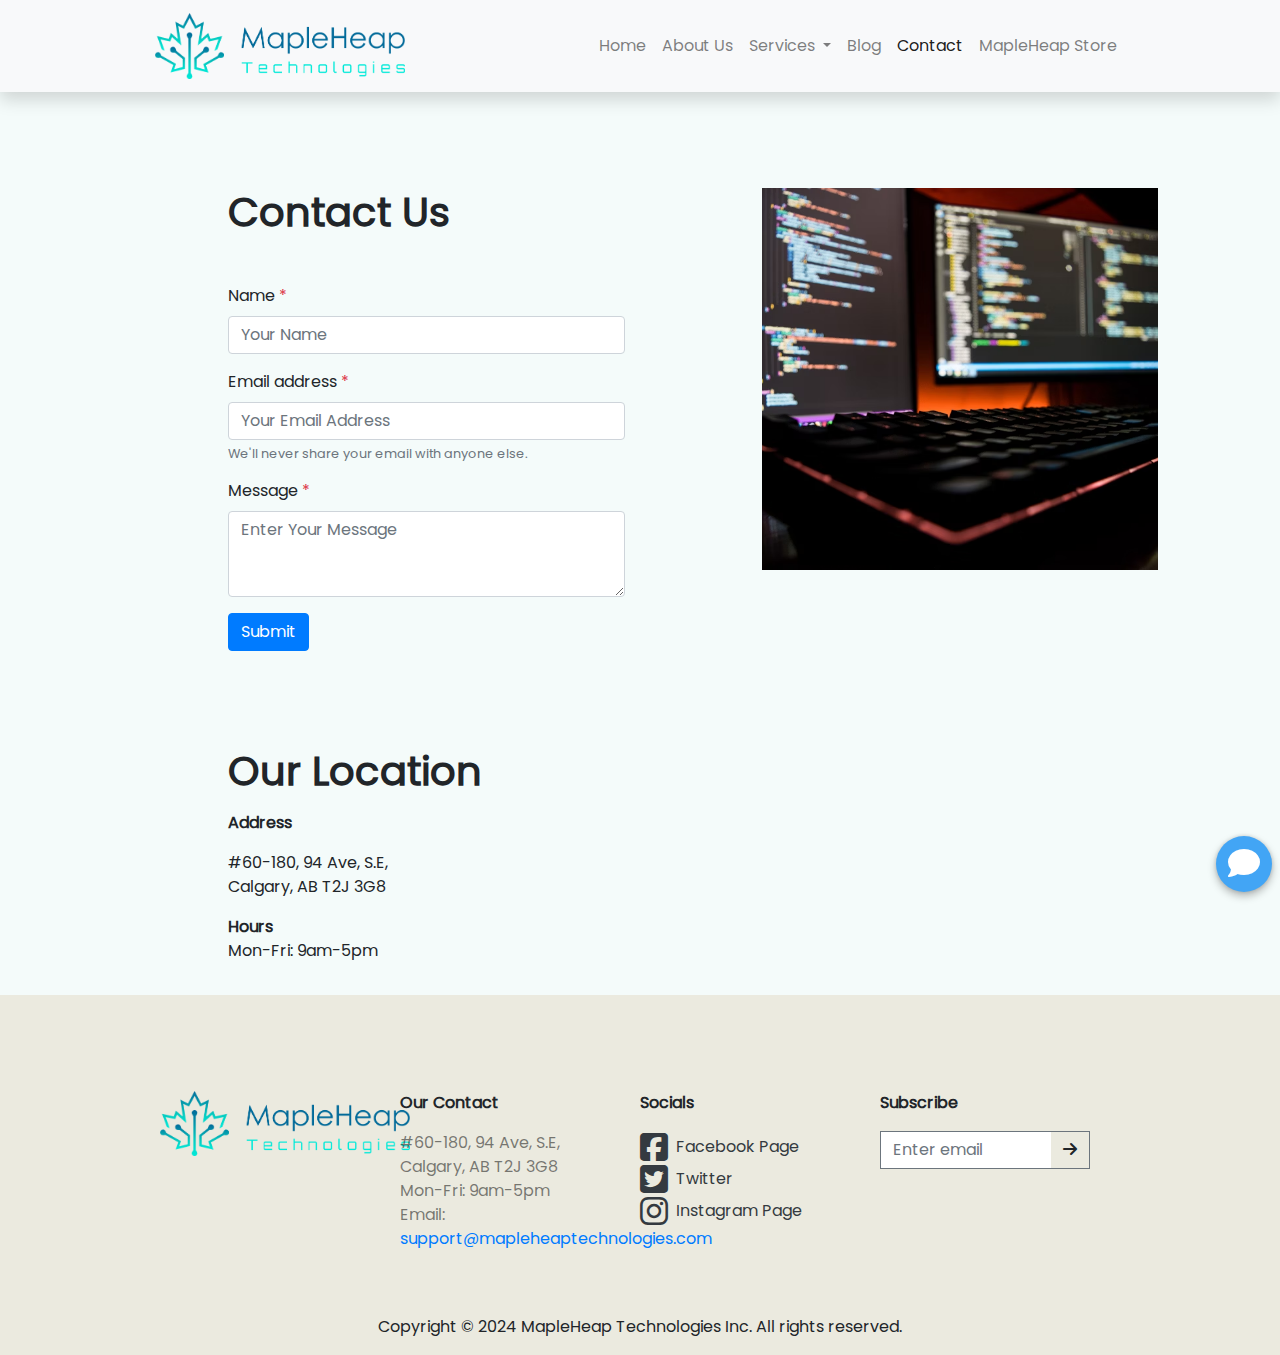
<file: contact.html>
<!doctype html>
<html lang="en">
    <head>
        <!-- Required meta tags -->
        <meta charset="utf-8">
        <meta name="viewport" content="width=device-width, initial-scale=1, shrink-to-fit=no">

        <title>Connect with Our Experts | MapleHeap Technologies</title>
<meta name="description" content="Get in touch with MapleHeap Tech for innovative technology solutions and expert support. Reach out to our team to discuss your project needs, ask questions, or request a consultation.">

        <link rel="icon" href="assets/img/icon.png">

        <!-- Bootstrap CSS -->
        <link rel="stylesheet" href="assets/bootstrap-4.4.1-dist/css/bootstrap.min.css">
        <link href="libs/fontawesome/css/fontawesome.css" rel="stylesheet" />
        <link href="libs/fontawesome/css/brands.css" rel="stylesheet" />
        <link href="libs/fontawesome/css/solid.css" rel="stylesheet" />
        <link href="libs/chat/chat.css" rel="stylesheet" type="text/css"/>
                
        <!-- custom style  -->
        <link rel="stylesheet" href="css/style.css">

        <script type="application/ld+json">
            {
            "@context": "https://schema.org",
            "@type": "Organization",
            "name": "MapleHeap Technologies",
            "url": "https://mapleheaptech.com/",
            "logo": "",
            "contactPoint": {
            "@type": "ContactPoint",
            "telephone": "",
            "contactType": "customer service",
            "areaServed": "CA",
            "availableLanguage": "en"
            },
            "address": {
            "@type": "PostalAddress",
            "streetAddress": "#60-180, 94 Ave, S.E, Calgary, AB T2J 3G8 ",
            "addressLocality": "Calgary",
            "postalCode": "T2J 3G8",
            "addressRegion": "Alberta",
            "addressCountry": "CA"

            },
            "sameAs": [
            "https://www.facebook.com/mapleheaptech",
            "https://twitter.com/mapleheaptech",
            "https://www.instagram.com/mapleheaptech"
            ]
            }
        </script>
        <script>            
            var xhr = window.XMLHttpRequest ? new XMLHttpRequest() : new ActiveXObject('Microsoft.XMLHTTP');
            var visitmhTrackVisit = (window.location.href.toLowerCase().startsWith('http://localhost')?'http://localhost:4141':'https://mhlink') + '/visitmh/track/visit';
            xhr.open('POST', visitmhTrackVisit);
            xhr.setRequestHeader('X-Requested-With', 'XMLHttpRequest');
            xhr.setRequestHeader('Content-Type', 'application/x-www-form-urlencoded');
            xhr.setRequestHeader('code', '38152098-e0e4-4447-8b25-637eb591e72a');
            xhr.setRequestHeader('linkVisited', window.location.href);
            xhr.send();
        </script>
        <style>
            .green-dot {  /* use on empty div */
                width: 8px;
                height: 8px;
                background: #00FF00;
                border-radius: 50%;
            }
        </style>
    </head>
    <body>

        <!-- header -->
        <header id="_header" class="position-relative bg-light shadow">
            <nav class="navbar navbar-expand-lg navbar-light bg-light px-lg-5 offset-lg-1 col-lg-10" style="z-index: 10;">
                <a class="navbar-brand" href="index.html">
                    <img src="assets/img/logo.png" class="d-inline-block align-top" alt="MapleHeap Logo" style="width:250px;">
                </a>
                <button class="navbar-toggler" type="button" data-toggle="collapse" data-target="#navbarSupportedContent" aria-controls="navbarSupportedContent" aria-expanded="false" aria-label="Toggle navigation">
                    <span class="navbar-toggler-icon"></span>
                </button>

                <div class="collapse navbar-collapse" id="navbarSupportedContent">
                    <ul class="navbar-nav ml-auto">
                        <li class="nav-item ">
                            <a class="nav-link" title="Home" href="index.html">Home <span class="sr-only">(current)</span></a>
                        </li>
                        <li class="nav-item ">
                            <a class="nav-link" title="About Us" href="about.html">About Us</a>
                        </li>
                        <li class="nav-item dropdown ">
                            <a class="nav-link dropdown-toggle" href="contact.html#" id="navbarDropdown" role="button" data-toggle="dropdown" aria-haspopup="true" aria-expanded="false">
                                Services
                            </a>
                            <div class="dropdown-menu" aria-labelledby="navbarDropdown">
                                <a class="dropdown-item" title="action" href="services/embedded-analytics-service-beta.html">Embedded Analytics Service</a>
                                <a class="dropdown-item" title="action" href="services/patient-monitoring-service.html">Patient Monitoring Service</a>
                                <div class="dropdown-divider"></div>
                                <a class="dropdown-item" title="action" href="services/ride-sharing-service.html">Ride Sharing Service</a>
                            </div>
                        </li>
                        <li class="nav-item ">
                            <a class="nav-link" title="Blogs" href="blogs/blog-list.html">Blog</a>
                        </li>
                        <li class="nav-item  active">
                            <a class="nav-link" title="Contact Us" href="contact.html">Contact</a>
                        </li>
                        <li class="nav-item ">
                            <a class="nav-link" title="Store" href="https://store.mapleheapservice.com/web/login.do" target="_blank">MapleHeap Store</a>
                        </li>
                    </ul>
                </div>
            </nav>
        </header>

<section>
    <div class="p-lg-0 pt-5">
        <div class="row w-100 m-auto">
            <div class="col-lg-4 col-sm-6 offset-lg-2 mt-lg-5 pt-lg-5">
                <h1 class="font-weight-bold mb-5">Contact Us</h1>                
                <form id="visitmhContactForm" method="post">
                    <div class="form-group">
                        <label for="visitmhContactName">Name <span class="text-danger"> *</span></label>
                        <input type="text" id="visitmhContactName" name="visitmhContactName" required class="form-control" placeholder="Your Name" id="name">
                    </div>
                    <div class="form-group">
                        <label for="visitmhContactEmail">Email address <span class="text-danger"> *</span></label>
                        <input type="email" id="visitmhContactEmail" name="visitmhContactEmail" required class="form-control" id="email" placeholder="Your Email Address" aria-describedby="emailHelp">
                        <small id="emailHelp" class="form-text text-muted">We'll never share your email with anyone else.</small>
                    </div>
                    <div class="form-group">
                        <label for="visitmhContactMessage">Message <span class="text-danger"> *</span></label>
                        <textarea id="visitmhContactMessage" name="visitmhContactMessage" class="form-control" required placeholder="Enter Your Message" id="message" rows="3"></textarea>
                    </div>
                    <input name="visitmhContactRedirectUrl" type="hidden"/>
                        <button type="submit" class="btn btn-primary">Submit</button>
                </form>
                <script>            
                    var contactForm = document.getElementById('visitmhContactForm');
                    contactForm.action = (window.location.href.toLowerCase().startsWith('http://localhost')?'http://localhost:4141':'https://visitmh.mapleheapservice.com') + '/visitmh/website/contact/form/38152098-e0e4-4447-8b25-637eb591e72a';    
                    document.querySelector('#visitmhContactForm input[name=visitmhContactRedirectUrl]').value = window.location.href;
                </script>
            </div>
            <div class="col-lg-4 col-sm-6 offset-lg-1 mt-5 pt-5">
                <img src="assets/img/contact.avif" alt="Contact Us Image" class="w-100 img-fluid">
            </div>
        </div>
    </div>

    <div class="row w-100 m-auto pb-3">
        <div class="col-lg-3 col-sm-6 offset-lg-2 mt-5 pt-5">
            <h1 class="font-weight-bold mb-3">Our Location</h1>
            <p><b>Address</b></p>
            <p class="m-0">#60-180, 94 Ave, S.E, </p>
            <p> Calgary, AB T2J 3G8</p>

            <p class="m-0 mt-3"><b>Hours</b></p>
            <p>Mon-Fri: 9am-5pm</p>
        </div>
        <div class="col-lg-6 col-sm-6 mt-5 pt-5">
            <iframe src="https://www.google.com/maps/embed?pb=!1m14!1m8!1m3!1d40200.95120973329!2d-114.070428!3d50.968849!3m2!1i1024!2i768!4f13.1!3m3!1m2!1s0x53717124c456dbf1%3A0x58935331967c357c!2s180%2094%20Ave%20SE%2C%20Calgary%2C%20AB%20T2J%203G8%2C%20Canada!5e0!3m2!1sen!2sus!4v1714321982870!5m2!1sen!2sus" class="w-100 h-100" style="border:0;" allowfullscreen="" loading="lazy" referrerpolicy="no-referrer-when-downgrade"></iframe>
        </div>
    </div>
</section>        <footer id="_footer">
            <div class="pt-5 w-75 m-auto pb-5">
	    <div class="row w-100 mt-5">
	      <div class="col-lg-3 col-sm-12" style="text-align: left;">
                  <img src="assets/img/logo.png" class="d-inline-block align-top" alt="MapleHeap Logo" style="width:250px;">
	      </div>
	      <div class="col-lg-3 col-sm-12" style="text-align: left;">
	        <b>Our Contact</b>
	        <ul class="list-unstyled mt-3 text-black-50">
	          <li>#60-180, 94 Ave, S.E, Calgary, AB T2J 3G8</li>
	          <li>Mon-Fri: 9am-5pm</li>
	          <li>
	            Email: <a class="text-decoration-none" href="cdn-cgi/l/email-protection.html#97e4e2e7e7f8e5e3d7faf6e7fbf2fff2f6e7e3f2f4fff9f8fbf8f0fef2e4b9f4f8fa"><span class="__cf_email__" data-cfemail="4734323737283533072a26372b222f2226373322242f29282b28202e22346924282a">[email&#160;protected]</span></a>
	          </li>
	        </ul>
	      </div>
                <div class="col-lg-3 col-sm-12" style="text-align: left;">
	        <b>Socials</b>
	        <ul class="list-unstyled mt-3 text-black-50">
	          <li>
	          	<a href="https://www.facebook.com/" title="Facebook Page" class="align-items-center d-flex text-dark text-decoration-none">
	          		<i class="fa-brands fa-facebook-square pr-2 fa-2x"></i> Facebook Page
	          	</a>
	          </li>
	          <li>
	          	<a href="https://twitter.com/" title="Twitter" class="align-items-center d-flex text-dark text-decoration-none">
	          		<i class="fa-brands fa-twitter-square pr-2 fa-2x"></i> Twitter
	          	</a>
	          </li>
	          <li>
	            <a href="https://www.instagram.com/" title="Instagram Page" class="align-items-center d-flex text-dark text-decoration-none">
	            	<i class="fa-brands fa-instagram pr-2 fa-2x"></i> Instagram Page
	            </a>
	          </li>
	        </ul>
	      </div>
	      <div class="col-lg-3 col-sm-12" style="text-align: left;">
	        <b>Subscribe</b>
                <form id="visitmhSubscriptionForm" method="post">
                    <div class="d-flex mt-3 mb-3">
                      <input type="email" name="visitmhSubscriptionEmail" class="border-right-0 border-secondary form-control rounded-0" id="visitmhSubscriptionEmail" aria-describedby="emailHelp" placeholder="Enter email">
                      <input name="visitmhSubscriptionRedirectUrl" type="hidden"/>
                      <button type="submit" class="border border-left-0 border-secondary btn rounded-0"><i class="fa fa-arrow-right"></i></button>
                    </div>
                </form>   
                <script data-cfasync="false" src="cdn-cgi/scripts/5c5dd728/cloudflare-static/email-decode.min.js"></script><script>            
                    var subscriptionForm = document.getElementById('visitmhSubscriptionForm');
                    subscriptionForm.action = (window.location.href.toLowerCase().startsWith('http://localhost')?'http://localhost:4141':'https://visitmh.mapleheapservice.com') + '/visitmh/website/subscribe/email/38152098-e0e4-4447-8b25-637eb591e72a';    
                    document.querySelector('#visitmhSubscriptionForm input[name=visitmhSubscriptionRedirectUrl]').value = window.location.href;
                </script>	        
	      </div>
	    </div>
	  </div>
	  <p class="m-0 p-0 pb-3 text-center">Copyright © 2024 MapleHeap Technologies Inc. All rights reserved.</p>
        </footer>
        <div class="chat-container">
            <div class="fabs h-100 m-0 p-1">
                <div class="chat h-100">
                    <div class="chat_header p-0">
                        <div class="align-items-center p-4 chat_option d-flex justify-content-between">
                        <div class="align-items-center d-flex justify-content-between">
                        <div class="header_img mr-3">
                          <img src="./assets/img/robot.png" loading="lazy" alt="MapleHeap Logo" class="m-0 p-0" />
                          </div>
                           <div>
                                <span id="chat_head">MapleHeap</span><span class="agent">Chatbot</span> <span class="agent"></span>
                            </div>
                        </div>
                        <div>
                            <span class="fa fa-times fa-2x" onclick="toggleFab();"></span>
                        </div>
                        </div>
                    </div>
                    <div id="chat_converse" class="chat_conversion h-100 chat_converse" style="text-align:left;">
                    </div>
                    <div class="fab_field">
                        <a id="fab_camera" class="fab"><i class="fa fa-camera" style="color:grey"></i></a>
                        <a id="fab_send" class="fab"><i class="fa fa-paper-plane" style="color:grey"></i></a>
                        <textarea id="chatSend" name="chat_message" disabled="" style="background-color: #eaf0f6;color:grey;" class="chat_field chat_message">&nbsp;&nbsp;Choose an option</textarea>
                    </div>
                </div>
            </div>
            <a id="prime" class="fab fixed-bottom position-fixed mb-2 mr-0 mr-2" style="color:white;">
                <i class="prime fa fa-comment"></i>
            </a>
        </div>
        <!-- jQuery first, then Popper.js, then Bootstrap JS -->
        <script src="js/jquery-3.4.1.slim.min.js"></script>
        <script src="js/popper.min.js"></script>
        <script src="assets/bootstrap-4.4.1-dist/js/bootstrap.min.js"></script>
        <script src="js/main.js"></script>
        <script src="libs/chat/chat.js" type="text/javascript"></script>
        <script src="libs/chat/mapleheap-chat.js" type="text/javascript"></script>
    </body>
</html>
</file>
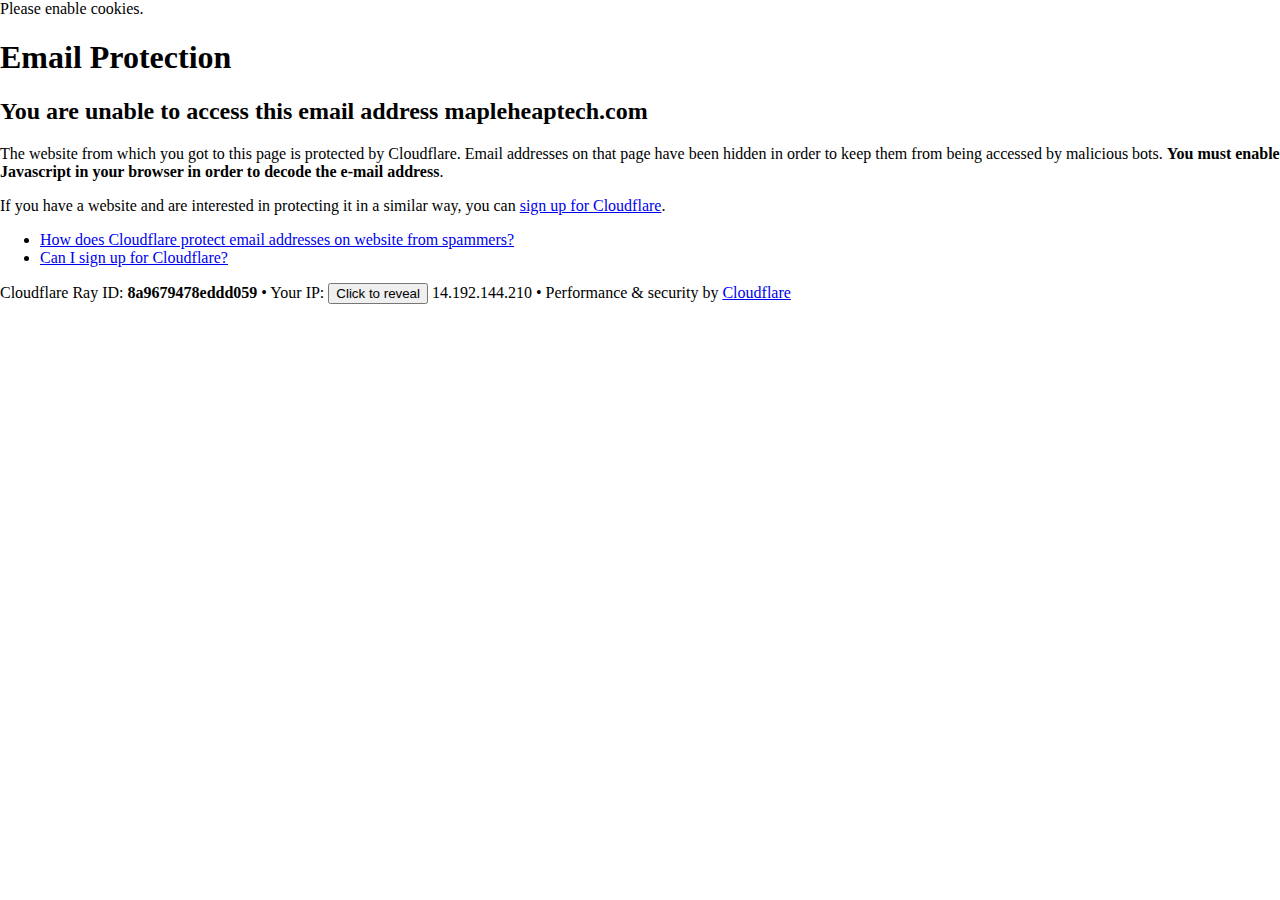
<file: cdn-cgi/l/email-protection.html>
<!DOCTYPE html>
<!--[if lt IE 7]> <html class="no-js ie6 oldie" lang="en-US"> <![endif]-->
<!--[if IE 7]>    <html class="no-js ie7 oldie" lang="en-US"> <![endif]-->
<!--[if IE 8]>    <html class="no-js ie8 oldie" lang="en-US"> <![endif]-->
<!--[if gt IE 8]><!--> <html class="no-js" lang="en-US"> <!--<![endif]-->
<head>
<title>Email Protection | Cloudflare</title>
<meta charset="UTF-8" />
<meta http-equiv="Content-Type" content="text/html; charset=UTF-8" />
<meta http-equiv="X-UA-Compatible" content="IE=Edge" />
<meta name="robots" content="noindex, nofollow" />
<meta name="viewport" content="width=device-width,initial-scale=1" />
<link rel="stylesheet" id="cf_styles-css" href="https://mapleheaptech.com/cdn-cgi/styles/cf.errors.css" />
<!--[if lt IE 9]><link rel="stylesheet" id='cf_styles-ie-css' href="/cdn-cgi/styles/cf.errors.ie.css" /><![endif]-->
<style>body{margin:0;padding:0}</style>


<!--[if gte IE 10]><!-->
<script>
  if (!navigator.cookieEnabled) {
    window.addEventListener('DOMContentLoaded', function () {
      var cookieEl = document.getElementById('cookie-alert');
      cookieEl.style.display = 'block';
    })
  }
</script>
<!--<![endif]-->


</head>
<body>
  <div id="cf-wrapper">
    <div class="cf-alert cf-alert-error cf-cookie-error" id="cookie-alert" data-translate="enable_cookies">Please enable cookies.</div>
    <div id="cf-error-details" class="cf-error-details-wrapper">
      <div class="cf-wrapper cf-header cf-error-overview">
        <h1 data-translate="block_headline">Email Protection</h1>
        <h2 class="cf-subheadline"><span data-translate="unable_to_access">You are unable to access this email address</span> mapleheaptech.com</h2>
      </div><!-- /.header -->

      <div class="cf-section cf-wrapper">
        <div class="cf-columns two">
          <div class="cf-column">
            <p>The website from which you got to this page is protected by Cloudflare. Email addresses on that page have been hidden in order to keep them from being accessed by malicious bots. <strong>You must enable Javascript in your browser in order to decode the e-mail address</strong>.</p>
            <p>If you have a website and are interested in protecting it in a similar way, you can <a rel="noopener noreferrer" href="https://www.cloudflare.com/sign-up?utm_source=email_protection">sign up for Cloudflare</a>.</p>
          </div>

          <div class="cf-column">
            <div class="grid_4">
              <div class="rail">
                  <div class="panel">
                      <ul class="nobullets">
                        <li><a rel="noopener noreferrer" class="modal-link-faq" href="https://support.cloudflare.com/hc/en-us/articles/200170016-What-is-Email-Address-Obfuscation-">How does Cloudflare protect email addresses on website from spammers?</a></li>
                        <li><a rel="noopener noreferrer" class="modal-link-faq" href="https://support.cloudflare.com/hc/en-us/categories/200275218-Getting-Started">Can I sign up for Cloudflare?</a></li>
                    </ul>
                </div>
              </div>
            </div>
          </div>
        </div>
      </div><!-- /.section -->

      <div class="cf-error-footer cf-wrapper w-240 lg:w-full py-10 sm:py-4 sm:px-8 mx-auto text-center sm:text-left border-solid border-0 border-t border-gray-300">
  <p class="text-13">
    <span class="cf-footer-item sm:block sm:mb-1">Cloudflare Ray ID: <strong class="font-semibold">8a9679478eddd059</strong></span>
    <span class="cf-footer-separator sm:hidden">&bull;</span>
    <span id="cf-footer-item-ip" class="cf-footer-item hidden sm:block sm:mb-1">
      Your IP:
      <button type="button" id="cf-footer-ip-reveal" class="cf-footer-ip-reveal-btn">Click to reveal</button>
      <span class="hidden" id="cf-footer-ip">14.192.144.210</span>
      <span class="cf-footer-separator sm:hidden">&bull;</span>
    </span>
    <span class="cf-footer-item sm:block sm:mb-1"><span>Performance &amp; security by</span> <a rel="noopener noreferrer" href="https://www.cloudflare.com/5xx-error-landing" id="brand_link" target="_blank">Cloudflare</a></span>
    
  </p>
  <script>(function(){function d(){var b=a.getElementById("cf-footer-item-ip"),c=a.getElementById("cf-footer-ip-reveal");b&&"classList"in b&&(b.classList.remove("hidden"),c.addEventListener("click",function(){c.classList.add("hidden");a.getElementById("cf-footer-ip").classList.remove("hidden")}))}var a=document;document.addEventListener&&a.addEventListener("DOMContentLoaded",d)})();</script>
</div><!-- /.error-footer -->


    </div><!-- /#cf-error-details -->
  </div><!-- /#cf-wrapper -->

  <script>
  window._cf_translation = {};
  
  
</script>

</body>
</html>
</file>
<file: libs/chat/chat.css>
.chat-container ul li{
  list-style: none;
}
.chat-container .fabs {
  bottom: 0;
  position: fixed;
  margin: 1em;
  right: 0;
  z-index: 998;
  
}

.chat-container .fab {
  display: block;
  width: 56px;
  height: 56px;
  border-radius: 50%;
  text-align: center;
  color: #f0f0f0;
  margin: 25px auto 0;
  box-shadow: 0 0 4px rgba(0, 0, 0, .14), 0 4px 8px rgba(0, 0, 0, .28);
  /*cursor: pointer;*/
  -webkit-transition: all .1s ease-out;
  transition: all .1s ease-out;
  position: relative;
  z-index: 998;
  overflow: hidden;
  background: #42a5f5;
}

.chat-container .fab > i {
  font-size: 2em;
  line-height: 55px;
  -webkit-transition: all .2s ease-out;
  -webkit-transition: all .2s ease-in-out;
  transition: all .2s ease-in-out;
}

.chat-container .fab:not(:last-child) {
  width: 0;
  height: 0;
  margin: 20px auto 0;
  opacity: 0;
  visibility: hidden;
  line-height: 40px;
}

.chat-container .fab:not(:last-child) > i {
  font-size: 1.4em;
  line-height: 40px;
}

.chat-container .fab:not(:last-child).is-visible {
  width: 40px;
  height: 40px;
  margin: 15px auto 10;
  opacity: 1;
  visibility: visible;
}

.chat-container .fab:nth-last-child(1) {
  -webkit-transition-delay: 25ms;
  transition-delay: 25ms;
}

.chat-container .fab:not(:last-child):nth-last-child(2) {
  -webkit-transition-delay: 20ms;
  transition-delay: 20ms;
}

.chat-container .fab:not(:last-child):nth-last-child(3) {
  -webkit-transition-delay: 40ms;
  transition-delay: 40ms;
}

.chat-container .fab:not(:last-child):nth-last-child(4) {
  -webkit-transition-delay: 60ms;
  transition-delay: 60ms;
}

.chat-container .fab:not(:last-child):nth-last-child(5) {
  -webkit-transition-delay: 80ms;
  transition-delay: 80ms;
}

.chat-container .fab(:last-child):active,
.fab(:last-child):focus,
.fab(:last-child):hover {
  box-shadow: 0 0 6px rgba(0, 0, 0, .16), 0 6px 12px rgba(0, 0, 0, .32);
}
/*Chatbox*/

.chat-container .chat {
/*  position: fixed;*/
  right: 85px;
  bottom: 20px;
/*  width: 400px;*/
  font-size: 12px;
  line-height: 22px;
  font-family: 'Roboto';
  font-weight: 500;
  -webkit-font-smoothing: antialiased;
  font-smoothing: antialiased;
  opacity: 0;
  box-shadow: 1px 1px 100px 2px rgba(0, 0, 0, 0.22);
  border-radius: 10px;
  -webkit-transition: all .2s ease-out;
  -webkit-transition: all .2s ease-in-out;
  transition: all .2s ease-in-out;
}

.chat-container .chat_fullscreen {
    position: fixed;
    right: 0px;
    bottom: 0px;
    top: 0px;
  }
.chat-container .chat_header {
      /* margin: 10px; */
    font-size: 13px;
    font-family: 'Roboto';
    font-weight: 500;
    color: #f3f3f3;
    height: 75px;
    background: #42a5f5;
    border-top-left-radius: 10px;
    border-top-right-radius: 10px;
    padding-top: 8px;
}
.chat-container .chat_header2 {
      /* margin: 10px; */
    border-top-left-radius: 0px;
    border-top-right-radius: 0px;
}
.chat-container .chat_header .span {
  float:right;
}

.chat-container .chat_fullscreen_loader {
  display: none;
    float: right;
    cursor: pointer;
    /* margin: 10px; */
    font-size: 20px;
    opacity: 0.5;
    /* padding: 20px; */
    margin: -10px 10px;
}

.chat-container .chat.is-visible {
  opacity: 1;
  -webkit-animation: zoomIn .2s cubic-bezier(.42, 0, .58, 1);
  animation: zoomIn .2s cubic-bezier(.42, 0, .58, 1);
}
.chat-container .is-hide{
  opacity: 0
}

.chat-container .chat_option {
  float: left;
  font-size: 15px;
  list-style: none;
  position: relative;
  height: 100%;
  width: 100%;
  text-align: relative;
  margin-right: 10px;
      letter-spacing: 0.5px;
      font-weight: 400
}


.chat-container .chat_option img {
    border-radius: 50%;
    width: 55px;
    float: left;
    margin: -30px 20px 10px 20px;
    border: 4px solid rgba(0, 0, 0, 0.21);
}

.chat-container .change_img img{
    width: 35px;
    margin: 0px 20px 0px 20px;
}
.chat-container .chat_option .agent {
  font-size: 12px;
    font-weight: 300;
}
.chat-container .chat_option .online{
      opacity: 0.4;
    font-size: 11px;
    font-weight: 300;
}
.chat-container .chat_color {
  display: block;
  width: 20px;
  height: 20px;
  border-radius: 50%;
  margin: 10px;
  float: left;
}


.chat-container .chat_converse {
  background: #fff;
  width: 100%;

  display: inline-block;
  text-align: center;
    overflow-y: auto;

}
.chat-container #chat_body{
    height: 450px;
}
.chat-container .chat_login p,.chat_converse li, p, a{
    -webkit-animation: zoomIn .5s cubic-bezier(.42, 0, .58, 1);
  animation: zoomIn .5s cubic-bezier(.42, 0, .58, 1);
}
.chat-container .chat_converse p {
  padding: 20px;
  color: #888
}
.chat-container .chat_converse a {
  width: 10%;
  text-align: center;
  border: none;
  box-shadow: none;
  line-height: 40px;
  font-size: 15px;
}



.chat-container .chat_field {
  position: relative;
  margin: 5px 0 5px 0;
  width: 50%;
  font-family: 'Roboto';
  font-size: 12px;
  line-height: 30px;
  font-weight: 500;
  color: #4b4b4b;
  -webkit-font-smoothing: antialiased;
  font-smoothing: antialiased;
  border: none;
  outline: none;
  display: inline-block;
}

.chat-container .chat_field.chat_message {
  height: 30px;
  resize: none;
      font-size: 13px;
    font-weight: 400;
}
.chat-container .chat_category{
  text-align: left;
}

.chat-container .chat_category{
  margin: 20px;
  background: rgba(0, 0, 0, 0.03);
  padding: 10px;
}

.chat-container ul li{
    width: 80%;
    height: 30px;
    background: #fff;
    /*padding: 10px;*/
    box-shadow: 0 4px 8px rgba(0, 0, 0, 0.1);
    margin-bottom: 10px;
    border-radius: 3px;
    border: 1px solid #e0e0e0;
    font-size: 13px;
    cursor: pointer;
    line-height: 30px;
    color: #888;
    text-align: center;
}

.chat-container .chat_category li:hover{
    background: #83c76d;
    color: #fff;
}
.chat_category li.active{
    background: #83c76d;
    color: #fff;
}

.chat-container .tags{
 margin: 20px;
    bottom: 0px;
    display: block;
    width: 120%
}
.chat-suggestion {
    background-color: white; border: 3px solid; border-color: #42a5f5;margin-top: 5px;cursor: pointer;padding:10px;
}
.chat-container .tags li{
    padding: 5px 10px;
    border-radius: 40px;
    border: 1px solid rgb(3, 117, 208);
    margin: 5px;
    display: inline-block;
    color: rgb(3, 117, 208);
    cursor: pointer;

}
.chat-container .fab_field {
  width: 100%;
  display: inline-block;
  text-align: center;
  background: #fff;
  border-top: 1px solid #eee;
  border-bottom-right-radius: 10px;
    border-bottom-left-radius: 10px;

}
.chat-container .fab_field2 {
    bottom: 0px;
    position: absolute;
    border-bottom-right-radius: 0px;
    border-bottom-left-radius: 0px;
        z-index: 999;
  }

.chat-container .fab_field a {
  display: inline-block;
  text-align: center;
}

.chat-container #fab_camera {
  float: left;
  background: rgba(0, 0, 0, 0);
}

.chat-container #fab_send {
  float: right;
  background: rgba(0, 0, 0, 0);
}

.chat-container .fab_field .fab {
  width: 35px;
  height: 35px;
  box-shadow: none;
  margin: 5px;
}

.chat-container .fab_field .fab>i {
  font-size: 1.6em;
  line-height: 35px;
  color: #bbb;
}
.chat-container .fab_field .fab>i:hover {
  color: #42a5f5;
}
.chat-container .chat_conversion {

}

.chat-container .chat_converse {
  position: relative;
    background: #fff;
    /*margin: 6px 0 0px 0;*/
    height: 500px;
    min-height: 0;
     max-height: calc(100% - 120px);
    font-size: 12px;
    line-height: 18px;
    overflow-y: auto;
    width: 100%;
    float: right;
    padding-bottom: 100px;
}
.chat-container .chat_converse2{
      height: 100%;
    max-height: 800px
}
.chat-container .chat_list {
  opacity: 0;
  visibility: hidden;
  height: 0;
}

.chat-container .chat_list .chat_list_item {
  opacity: 0;
  visibility: hidden;
}

.chat-container .chat .chat_converse .chat_msg_item {
  position: relative;
  margin: 8px 0 15px 0;
  padding: 8px 10px;
  max-width: 60%;
  display: block;
  word-wrap: break-word;
  border-radius: 3px;
  -webkit-animation: zoomIn .5s cubic-bezier(.42, 0, .58, 1);
  animation: zoomIn .5s cubic-bezier(.42, 0, .58, 1);
  clear: both;
  z-index: 999;
}
.chat-container .status {
    margin: 45px -50px 0 0;
    float: right;
    font-size: 11px;
    opacity: 0.3;
}
.chat-container .status2 {
    margin: -10px 20px 0 0;
    float: right;
    display: block;
    font-size: 11px;
    opacity: 0.3;
}
.chat-container .chat .chat_converse .chat_msg_item .chat_avatar {
  position: absolute;
  top: 0;
  padding-top:4px !important;
}

.chat-container .chat .chat_converse .chat_msg_item.chat_msg_item_admin .chat_avatar {
  left: -52px;
  background: rgba(0, 0, 0, 0.03);
}

.chat-container .chat .chat_converse .chat_msg_item.chat_msg_item_user .chat_avatar {
  right: -52px;
  background: rgba(0, 0, 0, 0.6);
}

.chat-container .chat .chat_converse .chat_msg_item .chat_avatar, .chat_avatar img{
  width: 40px;
  height: 40px;
  text-align: center;
  border-radius: 50%;
}

.chat-container .chat .chat_converse .chat_msg_item.chat_msg_item_admin {
  margin-left: 60px;
  float: left;
  background: rgba(0, 0, 0, 0.03);
  color: #666;
}

.chat-container .chat .chat_converse .chat_msg_item.chat_msg_item_user {
  margin-right: 20px;
  float: right;
  background: #42a5f5;
  color: #eceff1;
}

.chat-container .chat .chat_converse .chat_msg_item.chat_msg_item_admin:before {
  content: '';
  position: absolute;
  top: 15px;
  left: -12px;
  z-index: 998;
  border: 6px solid transparent;
  border-right-color: rgba(255, 255, 255, .4);
}

.chat-container .chat_form .get-notified label{
    color: #077ad6;
    font-weight: 600;
    font-size: 11px;
}

.chat-container input {
  position: relative;
  width: 90%;
  font-family: 'Roboto';
  font-size: 12px;
  line-height: 20px;
  font-weight: 500;
  color: #4b4b4b;
  -webkit-font-smoothing: antialiased;
  font-smoothing: antialiased;
  outline: none;
  background: #fff;
  display: inline-block;
  resize: none;
  padding: 5px;
  border-radius: 3px;
}
.chat-container .chat_form .get-notified input {
  margin: 2px 0 0 0;
  border: 1px solid #83c76d;
}
.chat-container .chat_form .get-notified i {
    background: #83c76d;
    width: 30px;
    height: 32px;
    font-size: 18px;
    color: #fff;
    line-height: 30px;
    font-weight: 600;
    text-align: center;
    margin: 2px 0 0 -30px;
    position: absolute;
    border-radius: 3px;
}
.chat-container .chat_form .message_form {
  margin: 10px 0 0 0;
}
.chat-container .chat_form .message_form input{
  margin: 5px 0 5px 0;
  border: 1px solid #e0e0e0;
}
.chat-container .chat_form .message_form textarea{
  margin: 5px 0 5px 0;
  border: 1px solid #e0e0e0;
  position: relative;
  width: 90%;
  font-family: 'Roboto';
  font-size: 12px;
  line-height: 20px;
  font-weight: 500;
  color: #4b4b4b;
  -webkit-font-smoothing: antialiased;
  font-smoothing: antialiased;
  outline: none;
  background: #fff;
  display: inline-block;
  resize: none;
  padding: 5px;
  border-radius: 3px;
}
.chat-container .chat_form .message_form button{
    margin: 5px 0 5px 0;
    border: 1px solid #e0e0e0;
    position: relative;
    width: 95%;
    font-family: 'Roboto';
    font-size: 12px;
    line-height: 20px;
    font-weight: 500;
    color: #fff;
    -webkit-font-smoothing: antialiased;
    font-smoothing: antialiased;
    outline: none;
    background: #fff;
    display: inline-block;
    resize: none;
    padding: 5px;
    border-radius: 3px;
    background: #83c76d;
    cursor: pointer;
}
.chat-container strong.chat_time {
  padding: 0 1px 1px 0;
  font-weight: 500;
  font-size: 8px;
  display: block;
}

/*Chatbox scrollbar*/

::-webkit-scrollbar {
  width: 6px;
}

::-webkit-scrollbar-track {
  border-radius: 0;
}

::-webkit-scrollbar-thumb {
  margin: 2px;
  border-radius: 10px;
  background: rgba(0, 0, 0, 0.2);
}
/*Element state*/

.chat-container .is-active {
  -webkit-transform: rotate(180deg);
  transform: rotate(180deg);
  -webkit-transition: all 1s ease-in-out;
  transition: all 1s ease-in-out;
}

.chat-container .is-float {
  box-shadow: 0 0 6px rgba(0, 0, 0, .16), 0 6px 12px rgba(0, 0, 0, .32);
}

.chat-container .is-loading {
  display: block;
  -webkit-animation: load 1s cubic-bezier(0, .99, 1, 0.6) infinite;
  animation: load 1s cubic-bezier(0, .99, 1, 0.6) infinite;
}
/*Animation*/

@-webkit-keyframes zoomIn {
  0% {
    -webkit-transform: scale(0);
    transform: scale(0);
    opacity: 0.0;
  }
  100% {
    -webkit-transform: scale(1);
    transform: scale(1);
    opacity: 1;
  }
}

@keyframes zoomIn {
  0% {
    -webkit-transform: scale(0);
    transform: scale(0);
    opacity: 0.0;
  }
  100% {
    -webkit-transform: scale(1);
    transform: scale(1);
    opacity: 1;
  }
}

@-webkit-keyframes load {
  0% {
    -webkit-transform: scale(0);
    transform: scale(0);
    opacity: 0.0;
  }
  50% {
    -webkit-transform: scale(1.5);
    transform: scale(1.5);
    opacity: 1;
  }
  100% {
    -webkit-transform: scale(1);
    transform: scale(1);
    opacity: 0;
  }
}

@keyframes load {
  0% {
    -webkit-transform: scale(0);
    transform: scale(0);
    opacity: 0.0;
  }
  50% {
    -webkit-transform: scale(1.5);
    transform: scale(1.5);
    opacity: 1;
  }
  100% {
    -webkit-transform: scale(1);
    transform: scale(1);
    opacity: 0;
  }
}
/* SMARTPHONES PORTRAIT */

@media only screen and (min-width: 300px) {
  .chat-container .chat {
/*    width: 250px;*/
  }
}
/* SMARTPHONES LANDSCAPE */

@media only screen and (min-width: 480px) {
  .chat-container .chat {
    width: 300px;
  }
  .chat-container .chat_field {
    width: 65%;
  }
}
/* TABLETS PORTRAIT */

@media only screen and (min-width: 768px) {
  .chat-container .chat {
    width: 370px;
  }
  .chat-container .chat_field {
    width: 65%;
  }
}
/* TABLET LANDSCAPE / DESKTOP */

@media only screen and (min-width: 1024px) {
  .chat-container .chat {
    width: 370px;
  }
  .chat-container .chat_field {
    width: 65%;
  }
}
/*Color Options*/



.chat-container .blue .fab {
  background: #42a5f5;
  color: #fff;
}



.chat-container .blue .chat {
  background: #42a5f5;
  color: #999;
}


/* Ripple */

.chat-container .ink {
  display: block;
  position: absolute;
  background: rgba(38, 50, 56, 0.4);
  border-radius: 100%;
  -moz-transform: scale(0);
  -ms-transform: scale(0);
  webkit-transform: scale(0);
  -webkit-transform: scale(0);
          transform: scale(0);
}
/*animation effect*/

.chat-container .ink.animate {
  -webkit-animation: ripple 0.5s ease-in-out;
          animation: ripple 0.5s ease-in-out;
}

@-webkit-keyframes ripple {
  /*scale the element to 250% to safely cover the entire link and fade it out*/
  
  100% {
    opacity: 0;
    -moz-transform: scale(5);
    -ms-transform: scale(5);
    webkit-transform: scale(5);
    -webkit-transform: scale(5);
            transform: scale(5);
  }
}

@keyframes ripple {
  /*scale the element to 250% to safely cover the entire link and fade it out*/
  
  100% {
    opacity: 0;
    -moz-transform: scale(5);
    -ms-transform: scale(5);
    webkit-transform: scale(5);
    -webkit-transform: scale(5);
            transform: scale(5);
  }
}
::-webkit-input-placeholder { /* Chrome */
  color: #bbb;
}
:-ms-input-placeholder { /* IE 10+ */
  color: #bbb;
}
::-moz-placeholder { /* Firefox 19+ */
  color: #bbb;
}
:-moz-placeholder { /* Firefox 4 - 18 */
  color: #bbb;
}
</file>
<file: css/style.css>
@font-face {
  font-family: 'Poppins';
  src: url('../assets/Poppins/Poppins-Regular.ttf') format('truetype');
}

* {
	margin: 0;
  padding: 0;
	font-family: 'Poppins', Arial, sans-serif;
}
body{
  background-color:#f4fbfa;
}

#webcoderskull{
    position: absolute;
    left: 0;
    top: 20%;
    padding: 0 20px;
}

canvas{
    height:100vh;
    background-color:#f4fbfa;
    width: 100%;
}

.services-cards{
  background-color: #DEFFFD;
  border-radius: 25px;
}


 #testimonial-area .section-heading h2 {
   font-size: 48px;
   line-height: 58px;
}
 .testi-wrap {
   position: relative;
   height: 550px;
   margin-top: -80px;
}
 .client-single {
   margin-top: 20px;
   text-align: center;
   position: absolute;
   -webkit-transition: all 1s ease;
   transition: all 1s ease;
}
 .client-info, .client-comment {
   -webkit-transition: all 0.3s ease;
   transition: all 0.3s ease;
}
 .client-single.inactive .client-comment, .client-single.inactive .client-info {
   display: none;
}
 .client-single.inactive .client-comment, .client-single.inactive .client-info {
   opacity: 0;
   visibility: hidden;
}
 .client-single.position-1 {
   -webkit-transform: scale(0.65);
   transform: scale(0.65);
}
 .client-single.position-2 {
   left: -40px;
   top: 105px;
}
 .client-single.position-3 {
   left: -60px;
   top: 240px;
   -webkit-transform: scale(0.4) !important;
   transform: scale(0.4) !important;
}
 .client-single.position-4 {
   left: 55px;
   top: 380px;
}
 .client-single.position-5 {
   top: 30px;
   right: 55px;
}
 .client-single.position-6 {
   top: 225px;
   right: -40px;
}
 .client-single.position-7 {
   top: 400px;
   right: 45px;
   -webkit-transform: scale(0.4) !important;
   transform: scale(0.4) !important;
}
 .client-single.active {
   top: 10%;
   left: 50%;
   -webkit-transform: translateX(-50%);
   transform: translateX(-50%);
   z-index: 10;
   width: 70%;
}
 .client-single.active .client-comment, .client-single.active .client-info {
   -webkit-transition-delay: 0.6s;
   transition-delay: 0.6s;
}
 .client-single:not(.active) {
   -webkit-transform: scale(0.55);
   transform: scale(0.55);
   z-index: 99;
}
 .client-single.active .client-img {
   width: 160px;
   height: 160px;
   margin: 0 auto 24px;
   position: relative;
}
 .client-single.active .client-img:before {
   border-radius: 100%;
   content: '';
   background-image: -webkit-gradient(linear, left top, left bottom, from(#9d5bfe), to(#3890fe));
   background-image: linear-gradient(180deg, #9d5bfe 0%, #3890fe 100%);
   padding: 5px;
   width: 160px;
   height: 160px;
   top: -4px;
   left: 0px;
   position: absolute;
   z-index: -1;
}
 .client-single .client-img img {
   width: 150px;
   border-radius: 50%;
   border: 8px solid #d1e9ff;
   cursor: pointer;
}
 .client-single.active .client-img img {
   max-width: 160px;
   margin: 0 auto 24px;
   border: 0;
}
 .client-comment {
   padding: 0 30px;
}
 .client-comment h3 {
   font-size: 22px;
   line-height: 32px;
   color: #505b6d;
}
 .client-comment span i {
   font-size: 60px;
   color: #0084ff;
   margin: 40px 0 24px;
   display: inline-block;
}
 .client-info h3 {
   color: #000;
   font-weight: 600;
   margin-bottom: 4px;
}
 .client-info p {
   color: #0084ff;
   text-transform: uppercase;
}
 @media only screen and (min-width: 768px) and (max-width: 991px) {
   #testimonial-area .section-heading h2 {
     font-size: 30px;
  }
   .client-comment h3 {
     font-size: 18px;
     line-height: 28px;
  }
   .client-single.active {
     width: 60%;
  }
   .client-single:not(.active) {
     -webkit-transform: scale(0.55);
     transform: scale(0.35);
  }
   .client-single.position-3, .client-single.position-7 {
     -webkit-transform: scale(0.3) !important;
     transform: scale(0.3) !important;
  }
   .client-single.active .client-img img {
     max-width: 100px;
  }
   .client-single.active .client-img::before {
     padding: 5px;
     width: 108px;
     height: 108px;
     top: -4px;
     left: 6px;
  }
   .client-single.active .client-img {
     width: 120px;
     height: 100px;
  }
   .testi-wrap {
     height: 580px;
  }
   #testimonial-area {
     padding: 100px 0 0;
  }
}
 @media only screen and (min-width: 480px) and (max-width: 767px) {
   #testimonial-area .section-heading h2 {
     font-size: 30px;
  }
   .client-comment h3 {
     font-size: 14px;
     line-height: 26px;
  }
   .client-single.active {
     width: 60%;
  }
   .client-comment span i {
     font-size: 40px;
  }
   .client-single:not(.active) {
     -webkit-transform: scale(0.55);
     transform: scale(0.35);
  }
   .client-single.position-5, .client-single.position-7 {
     right: 0;
  }
   .client-single.position-4 {
     left: 0;
  }
   .client-single.position-3, .client-single.position-7 {
     -webkit-transform: scale(0.3) !important;
     transform: scale(0.3) !important;
  }
   .client-single.active .client-img img {
     max-width: 80px;
  }
   .client-single.active .client-img::before {
     padding: 5px;
     width: 88px;
     height: 88px;
     top: -4px;
     left: 16px;
  }
   .client-single.active .client-img {
     width: 120px;
     height: 100px;
  }
   .testi-wrap {
     height: 630px;
  }
}
 @media only screen and (min-width: 360px) and (max-width: 479px) {
   #testimonial-area .section-heading h2 {
     font-size: 30px;
     line-height: 40px;
  }
   .client-comment h3 {
     font-size: 14px;
     line-height: 26px;
  }
   .client-single.active {
     width: 80%;
  }
   .client-comment span i {
     font-size: 40px;
  }
   .client-single:not(.active) {
     -webkit-transform: scale(0.25);
     transform: scale(0.25);
  }
   .client-single.position-5, .client-single.position-7, .client-single.position-6 {
     right: -70px;
  }
   .client-single.position-4 {
     left: -60px;
  }
   .client-single.position-3 {
     left: -75px;
  }
   .client-single.position-3, .client-single.position-7 {
     -webkit-transform: scale(0.25) !important;
     transform: scale(0.25) !important;
  }
   .client-single.active .client-img img {
     max-width: 80px;
  }
   .client-single.active .client-img::before {
     padding: 5px;
     width: 88px;
     height: 88px;
     top: -4px;
     left: 16px;
  }
   .client-single.active .client-img {
     width: 120px;
     height: 100px;
  }
   .testi-wrap {
     height: 600px;
  }
}
 @media only screen and (min-width: 320px) and (max-width: 359px) {
   #testimonial-area .section-heading h2 {
     font-size: 30px;
  }
   .client-comment h3 {
     font-size: 14px;
     line-height: 26px;
  }
   .client-single.active {
     width: 80%;
  }
   .client-comment span i {
     font-size: 40px;
  }
   .client-single:not(.active) {
     -webkit-transform: scale(0.25);
     transform: scale(0.25);
  }
   .client-single.position-5, .client-single.position-7, .client-single.position-6 {
     right: -70px;
  }
   .client-single.position-4 {
     left: -60px;
  }
   .client-single.position-3 {
     left: -75px;
  }
   .client-single.position-3, .client-single.position-7 {
     -webkit-transform: scale(0.25) !important;
     transform: scale(0.25) !important;
  }
   .client-single.active .client-img img {
     max-width: 80px;
  }
   .client-single.active .client-img::before {
     padding: 5px;
     width: 88px;
     height: 88px;
     top: -4px;
     left: 16px;
  }
   .client-single.active .client-img {
     width: 120px;
     height: 100px;
  }
   .testi-wrap {
     height: 550px;
  }
}

#sWorks{
  background-image: url(../assets/img/work-banner.png);
  background-repeat: no-repeat;
  background-size: cover;
}

/*Mobile Media Query*/
@media only screen and (max-width: 768px) {
  .banner-text{
    font-size: 2.5rem!important;
  }
  .banner-text-2{
    font-size: 2rem!important;
  }
}

#_footer{
  background-color: #EBEADF!important;
}

.module:nth-of-type(odd) { background-color: #f4fbfa!important}
.module:nth-of-type(even) { color:white; background-color: #01405c!important }
</file>
<file: libs/fontawesome/css/brands.css>
/*!
 * Font Awesome Free 6.5.2 by @fontawesome - https://fontawesome.com
 * License - https://fontawesome.com/license/free (Icons: CC BY 4.0, Fonts: SIL OFL 1.1, Code: MIT License)
 * Copyright 2024 Fonticons, Inc.
 */
:root, :host {
  --fa-style-family-brands: 'Font Awesome 6 Brands';
  --fa-font-brands: normal 400 1em/1 'Font Awesome 6 Brands'; }

@font-face {
  font-family: 'Font Awesome 6 Brands';
  font-style: normal;
  font-weight: 400;
  font-display: block;
  src: url("../webfonts/fa-brands-400.woff2") format("woff2"), url("../webfonts/fa-brands-400.ttf") format("truetype"); }

.fab,
.fa-brands {
  font-weight: 400; }

.fa-monero:before {
  content: "\f3d0"; }

.fa-hooli:before {
  content: "\f427"; }

.fa-yelp:before {
  content: "\f1e9"; }

.fa-cc-visa:before {
  content: "\f1f0"; }

.fa-lastfm:before {
  content: "\f202"; }

.fa-shopware:before {
  content: "\f5b5"; }

.fa-creative-commons-nc:before {
  content: "\f4e8"; }

.fa-aws:before {
  content: "\f375"; }

.fa-redhat:before {
  content: "\f7bc"; }

.fa-yoast:before {
  content: "\f2b1"; }

.fa-cloudflare:before {
  content: "\e07d"; }

.fa-ups:before {
  content: "\f7e0"; }

.fa-pixiv:before {
  content: "\e640"; }

.fa-wpexplorer:before {
  content: "\f2de"; }

.fa-dyalog:before {
  content: "\f399"; }

.fa-bity:before {
  content: "\f37a"; }

.fa-stackpath:before {
  content: "\f842"; }

.fa-buysellads:before {
  content: "\f20d"; }

.fa-first-order:before {
  content: "\f2b0"; }

.fa-modx:before {
  content: "\f285"; }

.fa-guilded:before {
  content: "\e07e"; }

.fa-vnv:before {
  content: "\f40b"; }

.fa-square-js:before {
  content: "\f3b9"; }

.fa-js-square:before {
  content: "\f3b9"; }

.fa-microsoft:before {
  content: "\f3ca"; }

.fa-qq:before {
  content: "\f1d6"; }

.fa-orcid:before {
  content: "\f8d2"; }

.fa-java:before {
  content: "\f4e4"; }

.fa-invision:before {
  content: "\f7b0"; }

.fa-creative-commons-pd-alt:before {
  content: "\f4ed"; }

.fa-centercode:before {
  content: "\f380"; }

.fa-glide-g:before {
  content: "\f2a6"; }

.fa-drupal:before {
  content: "\f1a9"; }

.fa-jxl:before {
  content: "\e67b"; }

.fa-hire-a-helper:before {
  content: "\f3b0"; }

.fa-creative-commons-by:before {
  content: "\f4e7"; }

.fa-unity:before {
  content: "\e049"; }

.fa-whmcs:before {
  content: "\f40d"; }

.fa-rocketchat:before {
  content: "\f3e8"; }

.fa-vk:before {
  content: "\f189"; }

.fa-untappd:before {
  content: "\f405"; }

.fa-mailchimp:before {
  content: "\f59e"; }

.fa-css3-alt:before {
  content: "\f38b"; }

.fa-square-reddit:before {
  content: "\f1a2"; }

.fa-reddit-square:before {
  content: "\f1a2"; }

.fa-vimeo-v:before {
  content: "\f27d"; }

.fa-contao:before {
  content: "\f26d"; }

.fa-square-font-awesome:before {
  content: "\e5ad"; }

.fa-deskpro:before {
  content: "\f38f"; }

.fa-brave:before {
  content: "\e63c"; }

.fa-sistrix:before {
  content: "\f3ee"; }

.fa-square-instagram:before {
  content: "\e055"; }

.fa-instagram-square:before {
  content: "\e055"; }

.fa-battle-net:before {
  content: "\f835"; }

.fa-the-red-yeti:before {
  content: "\f69d"; }

.fa-square-hacker-news:before {
  content: "\f3af"; }

.fa-hacker-news-square:before {
  content: "\f3af"; }

.fa-edge:before {
  content: "\f282"; }

.fa-threads:before {
  content: "\e618"; }

.fa-napster:before {
  content: "\f3d2"; }

.fa-square-snapchat:before {
  content: "\f2ad"; }

.fa-snapchat-square:before {
  content: "\f2ad"; }

.fa-google-plus-g:before {
  content: "\f0d5"; }

.fa-artstation:before {
  content: "\f77a"; }

.fa-markdown:before {
  content: "\f60f"; }

.fa-sourcetree:before {
  content: "\f7d3"; }

.fa-google-plus:before {
  content: "\f2b3"; }

.fa-diaspora:before {
  content: "\f791"; }

.fa-foursquare:before {
  content: "\f180"; }

.fa-stack-overflow:before {
  content: "\f16c"; }

.fa-github-alt:before {
  content: "\f113"; }

.fa-phoenix-squadron:before {
  content: "\f511"; }

.fa-pagelines:before {
  content: "\f18c"; }

.fa-algolia:before {
  content: "\f36c"; }

.fa-red-river:before {
  content: "\f3e3"; }

.fa-creative-commons-sa:before {
  content: "\f4ef"; }

.fa-safari:before {
  content: "\f267"; }

.fa-google:before {
  content: "\f1a0"; }

.fa-square-font-awesome-stroke:before {
  content: "\f35c"; }

.fa-font-awesome-alt:before {
  content: "\f35c"; }

.fa-atlassian:before {
  content: "\f77b"; }

.fa-linkedin-in:before {
  content: "\f0e1"; }

.fa-digital-ocean:before {
  content: "\f391"; }

.fa-nimblr:before {
  content: "\f5a8"; }

.fa-chromecast:before {
  content: "\f838"; }

.fa-evernote:before {
  content: "\f839"; }

.fa-hacker-news:before {
  content: "\f1d4"; }

.fa-creative-commons-sampling:before {
  content: "\f4f0"; }

.fa-adversal:before {
  content: "\f36a"; }

.fa-creative-commons:before {
  content: "\f25e"; }

.fa-watchman-monitoring:before {
  content: "\e087"; }

.fa-fonticons:before {
  content: "\f280"; }

.fa-weixin:before {
  content: "\f1d7"; }

.fa-shirtsinbulk:before {
  content: "\f214"; }

.fa-codepen:before {
  content: "\f1cb"; }

.fa-git-alt:before {
  content: "\f841"; }

.fa-lyft:before {
  content: "\f3c3"; }

.fa-rev:before {
  content: "\f5b2"; }

.fa-windows:before {
  content: "\f17a"; }

.fa-wizards-of-the-coast:before {
  content: "\f730"; }

.fa-square-viadeo:before {
  content: "\f2aa"; }

.fa-viadeo-square:before {
  content: "\f2aa"; }

.fa-meetup:before {
  content: "\f2e0"; }

.fa-centos:before {
  content: "\f789"; }

.fa-adn:before {
  content: "\f170"; }

.fa-cloudsmith:before {
  content: "\f384"; }

.fa-opensuse:before {
  content: "\e62b"; }

.fa-pied-piper-alt:before {
  content: "\f1a8"; }

.fa-square-dribbble:before {
  content: "\f397"; }

.fa-dribbble-square:before {
  content: "\f397"; }

.fa-codiepie:before {
  content: "\f284"; }

.fa-node:before {
  content: "\f419"; }

.fa-mix:before {
  content: "\f3cb"; }

.fa-steam:before {
  content: "\f1b6"; }

.fa-cc-apple-pay:before {
  content: "\f416"; }

.fa-scribd:before {
  content: "\f28a"; }

.fa-debian:before {
  content: "\e60b"; }

.fa-openid:before {
  content: "\f19b"; }

.fa-instalod:before {
  content: "\e081"; }

.fa-expeditedssl:before {
  content: "\f23e"; }

.fa-sellcast:before {
  content: "\f2da"; }

.fa-square-twitter:before {
  content: "\f081"; }

.fa-twitter-square:before {
  content: "\f081"; }

.fa-r-project:before {
  content: "\f4f7"; }

.fa-delicious:before {
  content: "\f1a5"; }

.fa-freebsd:before {
  content: "\f3a4"; }

.fa-vuejs:before {
  content: "\f41f"; }

.fa-accusoft:before {
  content: "\f369"; }

.fa-ioxhost:before {
  content: "\f208"; }

.fa-fonticons-fi:before {
  content: "\f3a2"; }

.fa-app-store:before {
  content: "\f36f"; }

.fa-cc-mastercard:before {
  content: "\f1f1"; }

.fa-itunes-note:before {
  content: "\f3b5"; }

.fa-golang:before {
  content: "\e40f"; }

.fa-kickstarter:before {
  content: "\f3bb"; }

.fa-square-kickstarter:before {
  content: "\f3bb"; }

.fa-grav:before {
  content: "\f2d6"; }

.fa-weibo:before {
  content: "\f18a"; }

.fa-uncharted:before {
  content: "\e084"; }

.fa-firstdraft:before {
  content: "\f3a1"; }

.fa-square-youtube:before {
  content: "\f431"; }

.fa-youtube-square:before {
  content: "\f431"; }

.fa-wikipedia-w:before {
  content: "\f266"; }

.fa-wpressr:before {
  content: "\f3e4"; }

.fa-rendact:before {
  content: "\f3e4"; }

.fa-angellist:before {
  content: "\f209"; }

.fa-galactic-republic:before {
  content: "\f50c"; }

.fa-nfc-directional:before {
  content: "\e530"; }

.fa-skype:before {
  content: "\f17e"; }

.fa-joget:before {
  content: "\f3b7"; }

.fa-fedora:before {
  content: "\f798"; }

.fa-stripe-s:before {
  content: "\f42a"; }

.fa-meta:before {
  content: "\e49b"; }

.fa-laravel:before {
  content: "\f3bd"; }

.fa-hotjar:before {
  content: "\f3b1"; }

.fa-bluetooth-b:before {
  content: "\f294"; }

.fa-square-letterboxd:before {
  content: "\e62e"; }

.fa-sticker-mule:before {
  content: "\f3f7"; }

.fa-creative-commons-zero:before {
  content: "\f4f3"; }

.fa-hips:before {
  content: "\f452"; }

.fa-behance:before {
  content: "\f1b4"; }

.fa-reddit:before {
  content: "\f1a1"; }

.fa-discord:before {
  content: "\f392"; }

.fa-chrome:before {
  content: "\f268"; }

.fa-app-store-ios:before {
  content: "\f370"; }

.fa-cc-discover:before {
  content: "\f1f2"; }

.fa-wpbeginner:before {
  content: "\f297"; }

.fa-confluence:before {
  content: "\f78d"; }

.fa-shoelace:before {
  content: "\e60c"; }

.fa-mdb:before {
  content: "\f8ca"; }

.fa-dochub:before {
  content: "\f394"; }

.fa-accessible-icon:before {
  content: "\f368"; }

.fa-ebay:before {
  content: "\f4f4"; }

.fa-amazon:before {
  content: "\f270"; }

.fa-unsplash:before {
  content: "\e07c"; }

.fa-yarn:before {
  content: "\f7e3"; }

.fa-square-steam:before {
  content: "\f1b7"; }

.fa-steam-square:before {
  content: "\f1b7"; }

.fa-500px:before {
  content: "\f26e"; }

.fa-square-vimeo:before {
  content: "\f194"; }

.fa-vimeo-square:before {
  content: "\f194"; }

.fa-asymmetrik:before {
  content: "\f372"; }

.fa-font-awesome:before {
  content: "\f2b4"; }

.fa-font-awesome-flag:before {
  content: "\f2b4"; }

.fa-font-awesome-logo-full:before {
  content: "\f2b4"; }

.fa-gratipay:before {
  content: "\f184"; }

.fa-apple:before {
  content: "\f179"; }

.fa-hive:before {
  content: "\e07f"; }

.fa-gitkraken:before {
  content: "\f3a6"; }

.fa-keybase:before {
  content: "\f4f5"; }

.fa-apple-pay:before {
  content: "\f415"; }

.fa-padlet:before {
  content: "\e4a0"; }

.fa-amazon-pay:before {
  content: "\f42c"; }

.fa-square-github:before {
  content: "\f092"; }

.fa-github-square:before {
  content: "\f092"; }

.fa-stumbleupon:before {
  content: "\f1a4"; }

.fa-fedex:before {
  content: "\f797"; }

.fa-phoenix-framework:before {
  content: "\f3dc"; }

.fa-shopify:before {
  content: "\e057"; }

.fa-neos:before {
  content: "\f612"; }

.fa-square-threads:before {
  content: "\e619"; }

.fa-hackerrank:before {
  content: "\f5f7"; }

.fa-researchgate:before {
  content: "\f4f8"; }

.fa-swift:before {
  content: "\f8e1"; }

.fa-angular:before {
  content: "\f420"; }

.fa-speakap:before {
  content: "\f3f3"; }

.fa-angrycreative:before {
  content: "\f36e"; }

.fa-y-combinator:before {
  content: "\f23b"; }

.fa-empire:before {
  content: "\f1d1"; }

.fa-envira:before {
  content: "\f299"; }

.fa-google-scholar:before {
  content: "\e63b"; }

.fa-square-gitlab:before {
  content: "\e5ae"; }

.fa-gitlab-square:before {
  content: "\e5ae"; }

.fa-studiovinari:before {
  content: "\f3f8"; }

.fa-pied-piper:before {
  content: "\f2ae"; }

.fa-wordpress:before {
  content: "\f19a"; }

.fa-product-hunt:before {
  content: "\f288"; }

.fa-firefox:before {
  content: "\f269"; }

.fa-linode:before {
  content: "\f2b8"; }

.fa-goodreads:before {
  content: "\f3a8"; }

.fa-square-odnoklassniki:before {
  content: "\f264"; }

.fa-odnoklassniki-square:before {
  content: "\f264"; }

.fa-jsfiddle:before {
  content: "\f1cc"; }

.fa-sith:before {
  content: "\f512"; }

.fa-themeisle:before {
  content: "\f2b2"; }

.fa-page4:before {
  content: "\f3d7"; }

.fa-hashnode:before {
  content: "\e499"; }

.fa-react:before {
  content: "\f41b"; }

.fa-cc-paypal:before {
  content: "\f1f4"; }

.fa-squarespace:before {
  content: "\f5be"; }

.fa-cc-stripe:before {
  content: "\f1f5"; }

.fa-creative-commons-share:before {
  content: "\f4f2"; }

.fa-bitcoin:before {
  content: "\f379"; }

.fa-keycdn:before {
  content: "\f3ba"; }

.fa-opera:before {
  content: "\f26a"; }

.fa-itch-io:before {
  content: "\f83a"; }

.fa-umbraco:before {
  content: "\f8e8"; }

.fa-galactic-senate:before {
  content: "\f50d"; }

.fa-ubuntu:before {
  content: "\f7df"; }

.fa-draft2digital:before {
  content: "\f396"; }

.fa-stripe:before {
  content: "\f429"; }

.fa-houzz:before {
  content: "\f27c"; }

.fa-gg:before {
  content: "\f260"; }

.fa-dhl:before {
  content: "\f790"; }

.fa-square-pinterest:before {
  content: "\f0d3"; }

.fa-pinterest-square:before {
  content: "\f0d3"; }

.fa-xing:before {
  content: "\f168"; }

.fa-blackberry:before {
  content: "\f37b"; }

.fa-creative-commons-pd:before {
  content: "\f4ec"; }

.fa-playstation:before {
  content: "\f3df"; }

.fa-quinscape:before {
  content: "\f459"; }

.fa-less:before {
  content: "\f41d"; }

.fa-blogger-b:before {
  content: "\f37d"; }

.fa-opencart:before {
  content: "\f23d"; }

.fa-vine:before {
  content: "\f1ca"; }

.fa-signal-messenger:before {
  content: "\e663"; }

.fa-paypal:before {
  content: "\f1ed"; }

.fa-gitlab:before {
  content: "\f296"; }

.fa-typo3:before {
  content: "\f42b"; }

.fa-reddit-alien:before {
  content: "\f281"; }

.fa-yahoo:before {
  content: "\f19e"; }

.fa-dailymotion:before {
  content: "\e052"; }

.fa-affiliatetheme:before {
  content: "\f36b"; }

.fa-pied-piper-pp:before {
  content: "\f1a7"; }

.fa-bootstrap:before {
  content: "\f836"; }

.fa-odnoklassniki:before {
  content: "\f263"; }

.fa-nfc-symbol:before {
  content: "\e531"; }

.fa-mintbit:before {
  content: "\e62f"; }

.fa-ethereum:before {
  content: "\f42e"; }

.fa-speaker-deck:before {
  content: "\f83c"; }

.fa-creative-commons-nc-eu:before {
  content: "\f4e9"; }

.fa-patreon:before {
  content: "\f3d9"; }

.fa-avianex:before {
  content: "\f374"; }

.fa-ello:before {
  content: "\f5f1"; }

.fa-gofore:before {
  content: "\f3a7"; }

.fa-bimobject:before {
  content: "\f378"; }

.fa-brave-reverse:before {
  content: "\e63d"; }

.fa-facebook-f:before {
  content: "\f39e"; }

.fa-square-google-plus:before {
  content: "\f0d4"; }

.fa-google-plus-square:before {
  content: "\f0d4"; }

.fa-web-awesome:before {
  content: "\e682"; }

.fa-mandalorian:before {
  content: "\f50f"; }

.fa-first-order-alt:before {
  content: "\f50a"; }

.fa-osi:before {
  content: "\f41a"; }

.fa-google-wallet:before {
  content: "\f1ee"; }

.fa-d-and-d-beyond:before {
  content: "\f6ca"; }

.fa-periscope:before {
  content: "\f3da"; }

.fa-fulcrum:before {
  content: "\f50b"; }

.fa-cloudscale:before {
  content: "\f383"; }

.fa-forumbee:before {
  content: "\f211"; }

.fa-mizuni:before {
  content: "\f3cc"; }

.fa-schlix:before {
  content: "\f3ea"; }

.fa-square-xing:before {
  content: "\f169"; }

.fa-xing-square:before {
  content: "\f169"; }

.fa-bandcamp:before {
  content: "\f2d5"; }

.fa-wpforms:before {
  content: "\f298"; }

.fa-cloudversify:before {
  content: "\f385"; }

.fa-usps:before {
  content: "\f7e1"; }

.fa-megaport:before {
  content: "\f5a3"; }

.fa-magento:before {
  content: "\f3c4"; }

.fa-spotify:before {
  content: "\f1bc"; }

.fa-optin-monster:before {
  content: "\f23c"; }

.fa-fly:before {
  content: "\f417"; }

.fa-aviato:before {
  content: "\f421"; }

.fa-itunes:before {
  content: "\f3b4"; }

.fa-cuttlefish:before {
  content: "\f38c"; }

.fa-blogger:before {
  content: "\f37c"; }

.fa-flickr:before {
  content: "\f16e"; }

.fa-viber:before {
  content: "\f409"; }

.fa-soundcloud:before {
  content: "\f1be"; }

.fa-digg:before {
  content: "\f1a6"; }

.fa-tencent-weibo:before {
  content: "\f1d5"; }

.fa-letterboxd:before {
  content: "\e62d"; }

.fa-symfony:before {
  content: "\f83d"; }

.fa-maxcdn:before {
  content: "\f136"; }

.fa-etsy:before {
  content: "\f2d7"; }

.fa-facebook-messenger:before {
  content: "\f39f"; }

.fa-audible:before {
  content: "\f373"; }

.fa-think-peaks:before {
  content: "\f731"; }

.fa-bilibili:before {
  content: "\e3d9"; }

.fa-erlang:before {
  content: "\f39d"; }

.fa-x-twitter:before {
  content: "\e61b"; }

.fa-cotton-bureau:before {
  content: "\f89e"; }

.fa-dashcube:before {
  content: "\f210"; }

.fa-42-group:before {
  content: "\e080"; }

.fa-innosoft:before {
  content: "\e080"; }

.fa-stack-exchange:before {
  content: "\f18d"; }

.fa-elementor:before {
  content: "\f430"; }

.fa-square-pied-piper:before {
  content: "\e01e"; }

.fa-pied-piper-square:before {
  content: "\e01e"; }

.fa-creative-commons-nd:before {
  content: "\f4eb"; }

.fa-palfed:before {
  content: "\f3d8"; }

.fa-superpowers:before {
  content: "\f2dd"; }

.fa-resolving:before {
  content: "\f3e7"; }

.fa-xbox:before {
  content: "\f412"; }

.fa-square-web-awesome-stroke:before {
  content: "\e684"; }

.fa-searchengin:before {
  content: "\f3eb"; }

.fa-tiktok:before {
  content: "\e07b"; }

.fa-square-facebook:before {
  content: "\f082"; }

.fa-facebook-square:before {
  content: "\f082"; }

.fa-renren:before {
  content: "\f18b"; }

.fa-linux:before {
  content: "\f17c"; }

.fa-glide:before {
  content: "\f2a5"; }

.fa-linkedin:before {
  content: "\f08c"; }

.fa-hubspot:before {
  content: "\f3b2"; }

.fa-deploydog:before {
  content: "\f38e"; }

.fa-twitch:before {
  content: "\f1e8"; }

.fa-ravelry:before {
  content: "\f2d9"; }

.fa-mixer:before {
  content: "\e056"; }

.fa-square-lastfm:before {
  content: "\f203"; }

.fa-lastfm-square:before {
  content: "\f203"; }

.fa-vimeo:before {
  content: "\f40a"; }

.fa-mendeley:before {
  content: "\f7b3"; }

.fa-uniregistry:before {
  content: "\f404"; }

.fa-figma:before {
  content: "\f799"; }

.fa-creative-commons-remix:before {
  content: "\f4ee"; }

.fa-cc-amazon-pay:before {
  content: "\f42d"; }

.fa-dropbox:before {
  content: "\f16b"; }

.fa-instagram:before {
  content: "\f16d"; }

.fa-cmplid:before {
  content: "\e360"; }

.fa-upwork:before {
  content: "\e641"; }

.fa-facebook:before {
  content: "\f09a"; }

.fa-gripfire:before {
  content: "\f3ac"; }

.fa-jedi-order:before {
  content: "\f50e"; }

.fa-uikit:before {
  content: "\f403"; }

.fa-fort-awesome-alt:before {
  content: "\f3a3"; }

.fa-phabricator:before {
  content: "\f3db"; }

.fa-ussunnah:before {
  content: "\f407"; }

.fa-earlybirds:before {
  content: "\f39a"; }

.fa-trade-federation:before {
  content: "\f513"; }

.fa-autoprefixer:before {
  content: "\f41c"; }

.fa-whatsapp:before {
  content: "\f232"; }

.fa-square-upwork:before {
  content: "\e67c"; }

.fa-slideshare:before {
  content: "\f1e7"; }

.fa-google-play:before {
  content: "\f3ab"; }

.fa-viadeo:before {
  content: "\f2a9"; }

.fa-line:before {
  content: "\f3c0"; }

.fa-google-drive:before {
  content: "\f3aa"; }

.fa-servicestack:before {
  content: "\f3ec"; }

.fa-simplybuilt:before {
  content: "\f215"; }

.fa-bitbucket:before {
  content: "\f171"; }

.fa-imdb:before {
  content: "\f2d8"; }

.fa-deezer:before {
  content: "\e077"; }

.fa-raspberry-pi:before {
  content: "\f7bb"; }

.fa-jira:before {
  content: "\f7b1"; }

.fa-docker:before {
  content: "\f395"; }

.fa-screenpal:before {
  content: "\e570"; }

.fa-bluetooth:before {
  content: "\f293"; }

.fa-gitter:before {
  content: "\f426"; }

.fa-d-and-d:before {
  content: "\f38d"; }

.fa-microblog:before {
  content: "\e01a"; }

.fa-cc-diners-club:before {
  content: "\f24c"; }

.fa-gg-circle:before {
  content: "\f261"; }

.fa-pied-piper-hat:before {
  content: "\f4e5"; }

.fa-kickstarter-k:before {
  content: "\f3bc"; }

.fa-yandex:before {
  content: "\f413"; }

.fa-readme:before {
  content: "\f4d5"; }

.fa-html5:before {
  content: "\f13b"; }

.fa-sellsy:before {
  content: "\f213"; }

.fa-square-web-awesome:before {
  content: "\e683"; }

.fa-sass:before {
  content: "\f41e"; }

.fa-wirsindhandwerk:before {
  content: "\e2d0"; }

.fa-wsh:before {
  content: "\e2d0"; }

.fa-buromobelexperte:before {
  content: "\f37f"; }

.fa-salesforce:before {
  content: "\f83b"; }

.fa-octopus-deploy:before {
  content: "\e082"; }

.fa-medapps:before {
  content: "\f3c6"; }

.fa-ns8:before {
  content: "\f3d5"; }

.fa-pinterest-p:before {
  content: "\f231"; }

.fa-apper:before {
  content: "\f371"; }

.fa-fort-awesome:before {
  content: "\f286"; }

.fa-waze:before {
  content: "\f83f"; }

.fa-bluesky:before {
  content: "\e671"; }

.fa-cc-jcb:before {
  content: "\f24b"; }

.fa-snapchat:before {
  content: "\f2ab"; }

.fa-snapchat-ghost:before {
  content: "\f2ab"; }

.fa-fantasy-flight-games:before {
  content: "\f6dc"; }

.fa-rust:before {
  content: "\e07a"; }

.fa-wix:before {
  content: "\f5cf"; }

.fa-square-behance:before {
  content: "\f1b5"; }

.fa-behance-square:before {
  content: "\f1b5"; }

.fa-supple:before {
  content: "\f3f9"; }

.fa-webflow:before {
  content: "\e65c"; }

.fa-rebel:before {
  content: "\f1d0"; }

.fa-css3:before {
  content: "\f13c"; }

.fa-staylinked:before {
  content: "\f3f5"; }

.fa-kaggle:before {
  content: "\f5fa"; }

.fa-space-awesome:before {
  content: "\e5ac"; }

.fa-deviantart:before {
  content: "\f1bd"; }

.fa-cpanel:before {
  content: "\f388"; }

.fa-goodreads-g:before {
  content: "\f3a9"; }

.fa-square-git:before {
  content: "\f1d2"; }

.fa-git-square:before {
  content: "\f1d2"; }

.fa-square-tumblr:before {
  content: "\f174"; }

.fa-tumblr-square:before {
  content: "\f174"; }

.fa-trello:before {
  content: "\f181"; }

.fa-creative-commons-nc-jp:before {
  content: "\f4ea"; }

.fa-get-pocket:before {
  content: "\f265"; }

.fa-perbyte:before {
  content: "\e083"; }

.fa-grunt:before {
  content: "\f3ad"; }

.fa-weebly:before {
  content: "\f5cc"; }

.fa-connectdevelop:before {
  content: "\f20e"; }

.fa-leanpub:before {
  content: "\f212"; }

.fa-black-tie:before {
  content: "\f27e"; }

.fa-themeco:before {
  content: "\f5c6"; }

.fa-python:before {
  content: "\f3e2"; }

.fa-android:before {
  content: "\f17b"; }

.fa-bots:before {
  content: "\e340"; }

.fa-free-code-camp:before {
  content: "\f2c5"; }

.fa-hornbill:before {
  content: "\f592"; }

.fa-js:before {
  content: "\f3b8"; }

.fa-ideal:before {
  content: "\e013"; }

.fa-git:before {
  content: "\f1d3"; }

.fa-dev:before {
  content: "\f6cc"; }

.fa-sketch:before {
  content: "\f7c6"; }

.fa-yandex-international:before {
  content: "\f414"; }

.fa-cc-amex:before {
  content: "\f1f3"; }

.fa-uber:before {
  content: "\f402"; }

.fa-github:before {
  content: "\f09b"; }

.fa-php:before {
  content: "\f457"; }

.fa-alipay:before {
  content: "\f642"; }

.fa-youtube:before {
  content: "\f167"; }

.fa-skyatlas:before {
  content: "\f216"; }

.fa-firefox-browser:before {
  content: "\e007"; }

.fa-replyd:before {
  content: "\f3e6"; }

.fa-suse:before {
  content: "\f7d6"; }

.fa-jenkins:before {
  content: "\f3b6"; }

.fa-twitter:before {
  content: "\f099"; }

.fa-rockrms:before {
  content: "\f3e9"; }

.fa-pinterest:before {
  content: "\f0d2"; }

.fa-buffer:before {
  content: "\f837"; }

.fa-npm:before {
  content: "\f3d4"; }

.fa-yammer:before {
  content: "\f840"; }

.fa-btc:before {
  content: "\f15a"; }

.fa-dribbble:before {
  content: "\f17d"; }

.fa-stumbleupon-circle:before {
  content: "\f1a3"; }

.fa-internet-explorer:before {
  content: "\f26b"; }

.fa-stubber:before {
  content: "\e5c7"; }

.fa-telegram:before {
  content: "\f2c6"; }

.fa-telegram-plane:before {
  content: "\f2c6"; }

.fa-old-republic:before {
  content: "\f510"; }

.fa-odysee:before {
  content: "\e5c6"; }

.fa-square-whatsapp:before {
  content: "\f40c"; }

.fa-whatsapp-square:before {
  content: "\f40c"; }

.fa-node-js:before {
  content: "\f3d3"; }

.fa-edge-legacy:before {
  content: "\e078"; }

.fa-slack:before {
  content: "\f198"; }

.fa-slack-hash:before {
  content: "\f198"; }

.fa-medrt:before {
  content: "\f3c8"; }

.fa-usb:before {
  content: "\f287"; }

.fa-tumblr:before {
  content: "\f173"; }

.fa-vaadin:before {
  content: "\f408"; }

.fa-quora:before {
  content: "\f2c4"; }

.fa-square-x-twitter:before {
  content: "\e61a"; }

.fa-reacteurope:before {
  content: "\f75d"; }

.fa-medium:before {
  content: "\f23a"; }

.fa-medium-m:before {
  content: "\f23a"; }

.fa-amilia:before {
  content: "\f36d"; }

.fa-mixcloud:before {
  content: "\f289"; }

.fa-flipboard:before {
  content: "\f44d"; }

.fa-viacoin:before {
  content: "\f237"; }

.fa-critical-role:before {
  content: "\f6c9"; }

.fa-sitrox:before {
  content: "\e44a"; }

.fa-discourse:before {
  content: "\f393"; }

.fa-joomla:before {
  content: "\f1aa"; }

.fa-mastodon:before {
  content: "\f4f6"; }

.fa-airbnb:before {
  content: "\f834"; }

.fa-wolf-pack-battalion:before {
  content: "\f514"; }

.fa-buy-n-large:before {
  content: "\f8a6"; }

.fa-gulp:before {
  content: "\f3ae"; }

.fa-creative-commons-sampling-plus:before {
  content: "\f4f1"; }

.fa-strava:before {
  content: "\f428"; }

.fa-ember:before {
  content: "\f423"; }

.fa-canadian-maple-leaf:before {
  content: "\f785"; }

.fa-teamspeak:before {
  content: "\f4f9"; }

.fa-pushed:before {
  content: "\f3e1"; }

.fa-wordpress-simple:before {
  content: "\f411"; }

.fa-nutritionix:before {
  content: "\f3d6"; }

.fa-wodu:before {
  content: "\e088"; }

.fa-google-pay:before {
  content: "\e079"; }

.fa-intercom:before {
  content: "\f7af"; }

.fa-zhihu:before {
  content: "\f63f"; }

.fa-korvue:before {
  content: "\f42f"; }

.fa-pix:before {
  content: "\e43a"; }

.fa-steam-symbol:before {
  content: "\f3f6"; }
</file>
<file: libs/fontawesome/css/solid.css>
/*!
 * Font Awesome Free 6.5.2 by @fontawesome - https://fontawesome.com
 * License - https://fontawesome.com/license/free (Icons: CC BY 4.0, Fonts: SIL OFL 1.1, Code: MIT License)
 * Copyright 2024 Fonticons, Inc.
 */
:root, :host {
  --fa-style-family-classic: 'Font Awesome 6 Free';
  --fa-font-solid: normal 900 1em/1 'Font Awesome 6 Free'; }

@font-face {
  font-family: 'Font Awesome 6 Free';
  font-style: normal;
  font-weight: 900;
  font-display: block;
  src: url("../webfonts/fa-solid-900.woff2") format("woff2"), url("../webfonts/fa-solid-900.ttf") format("truetype"); }

.fas,
.fa-solid {
  font-weight: 900; }
</file>
